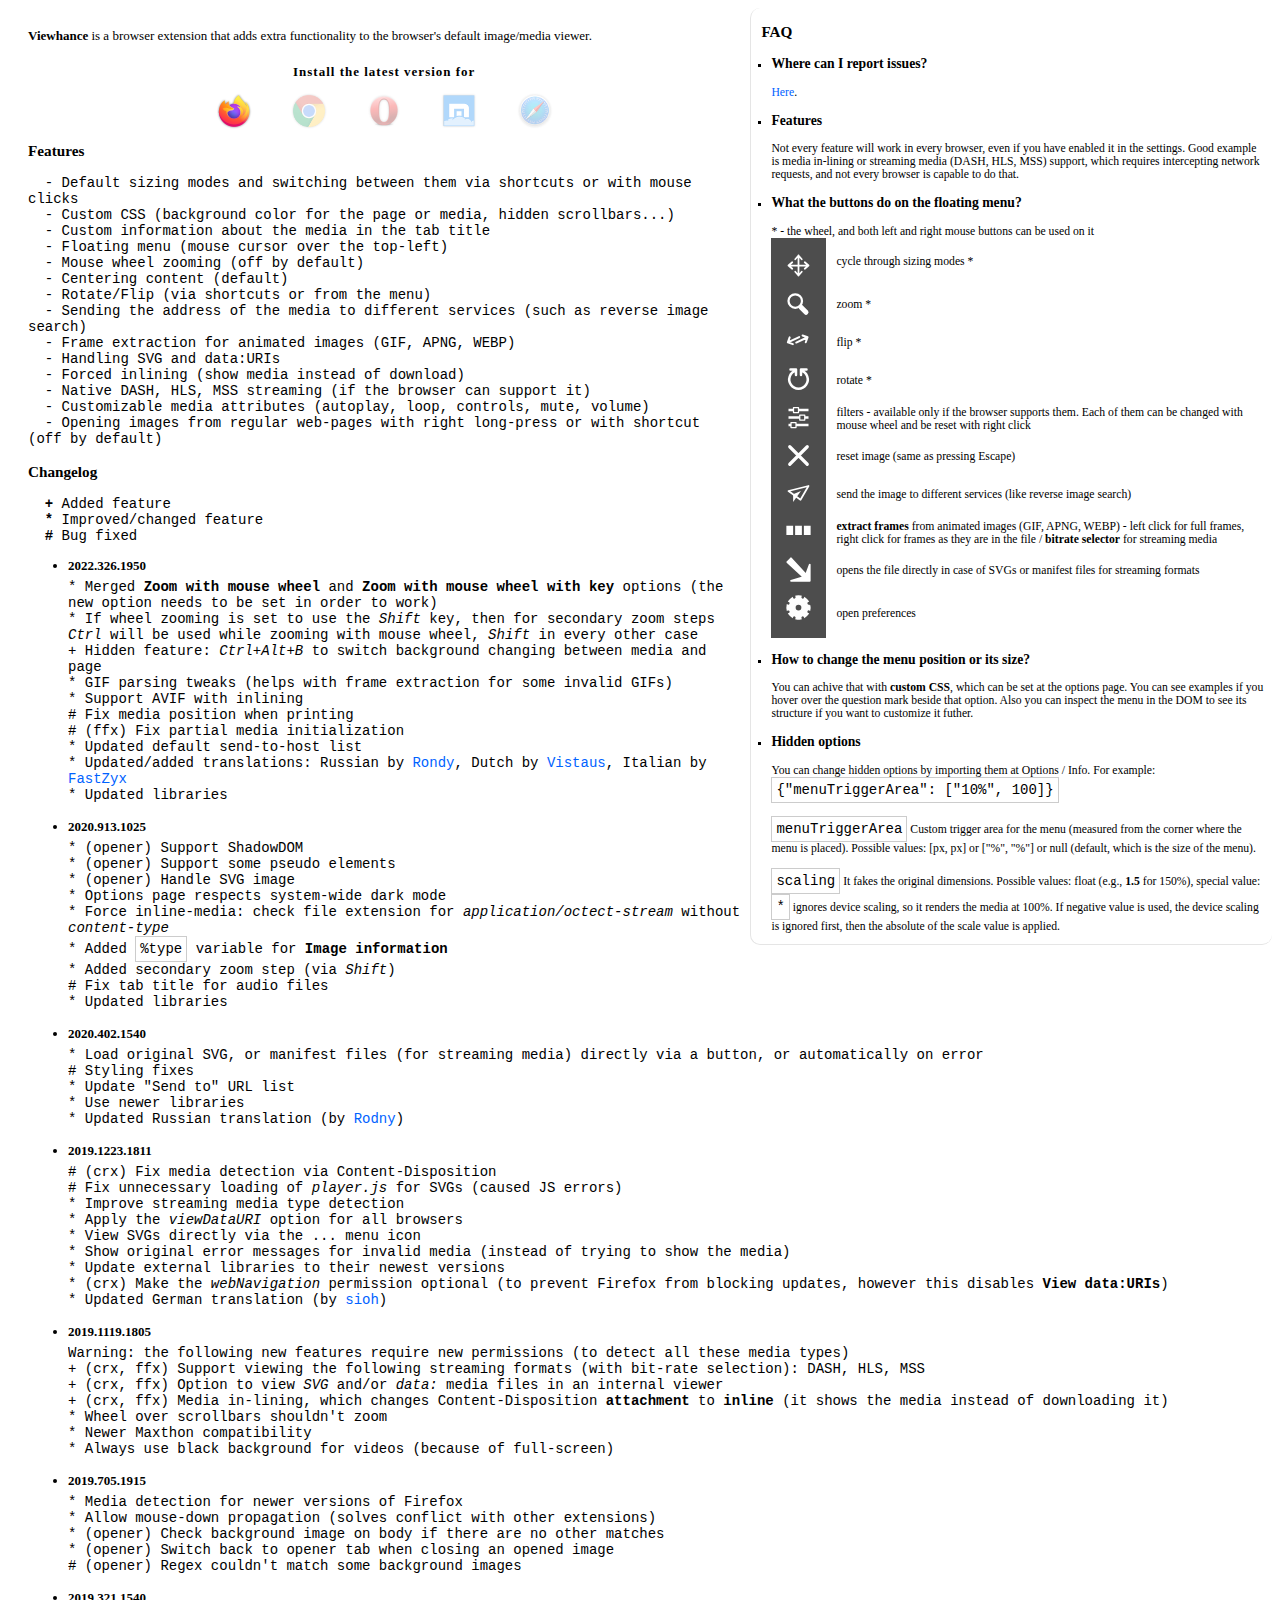
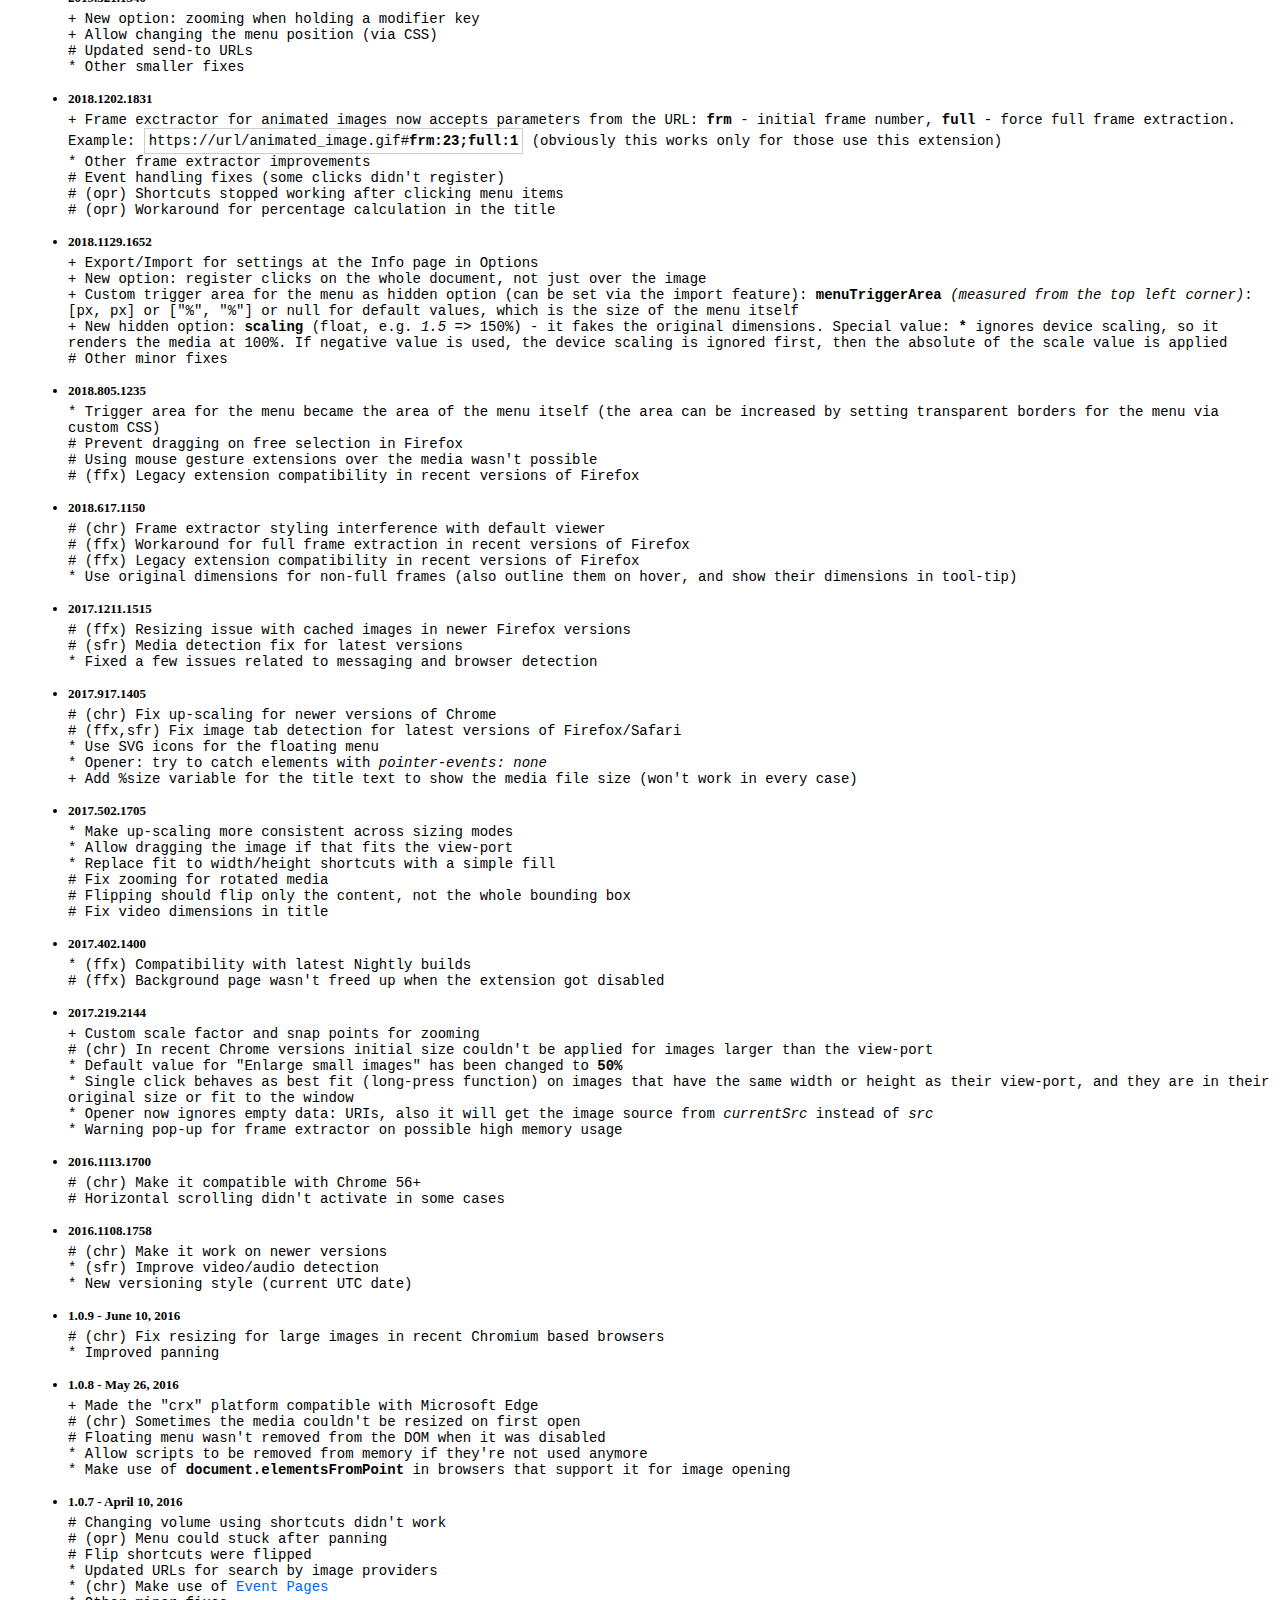
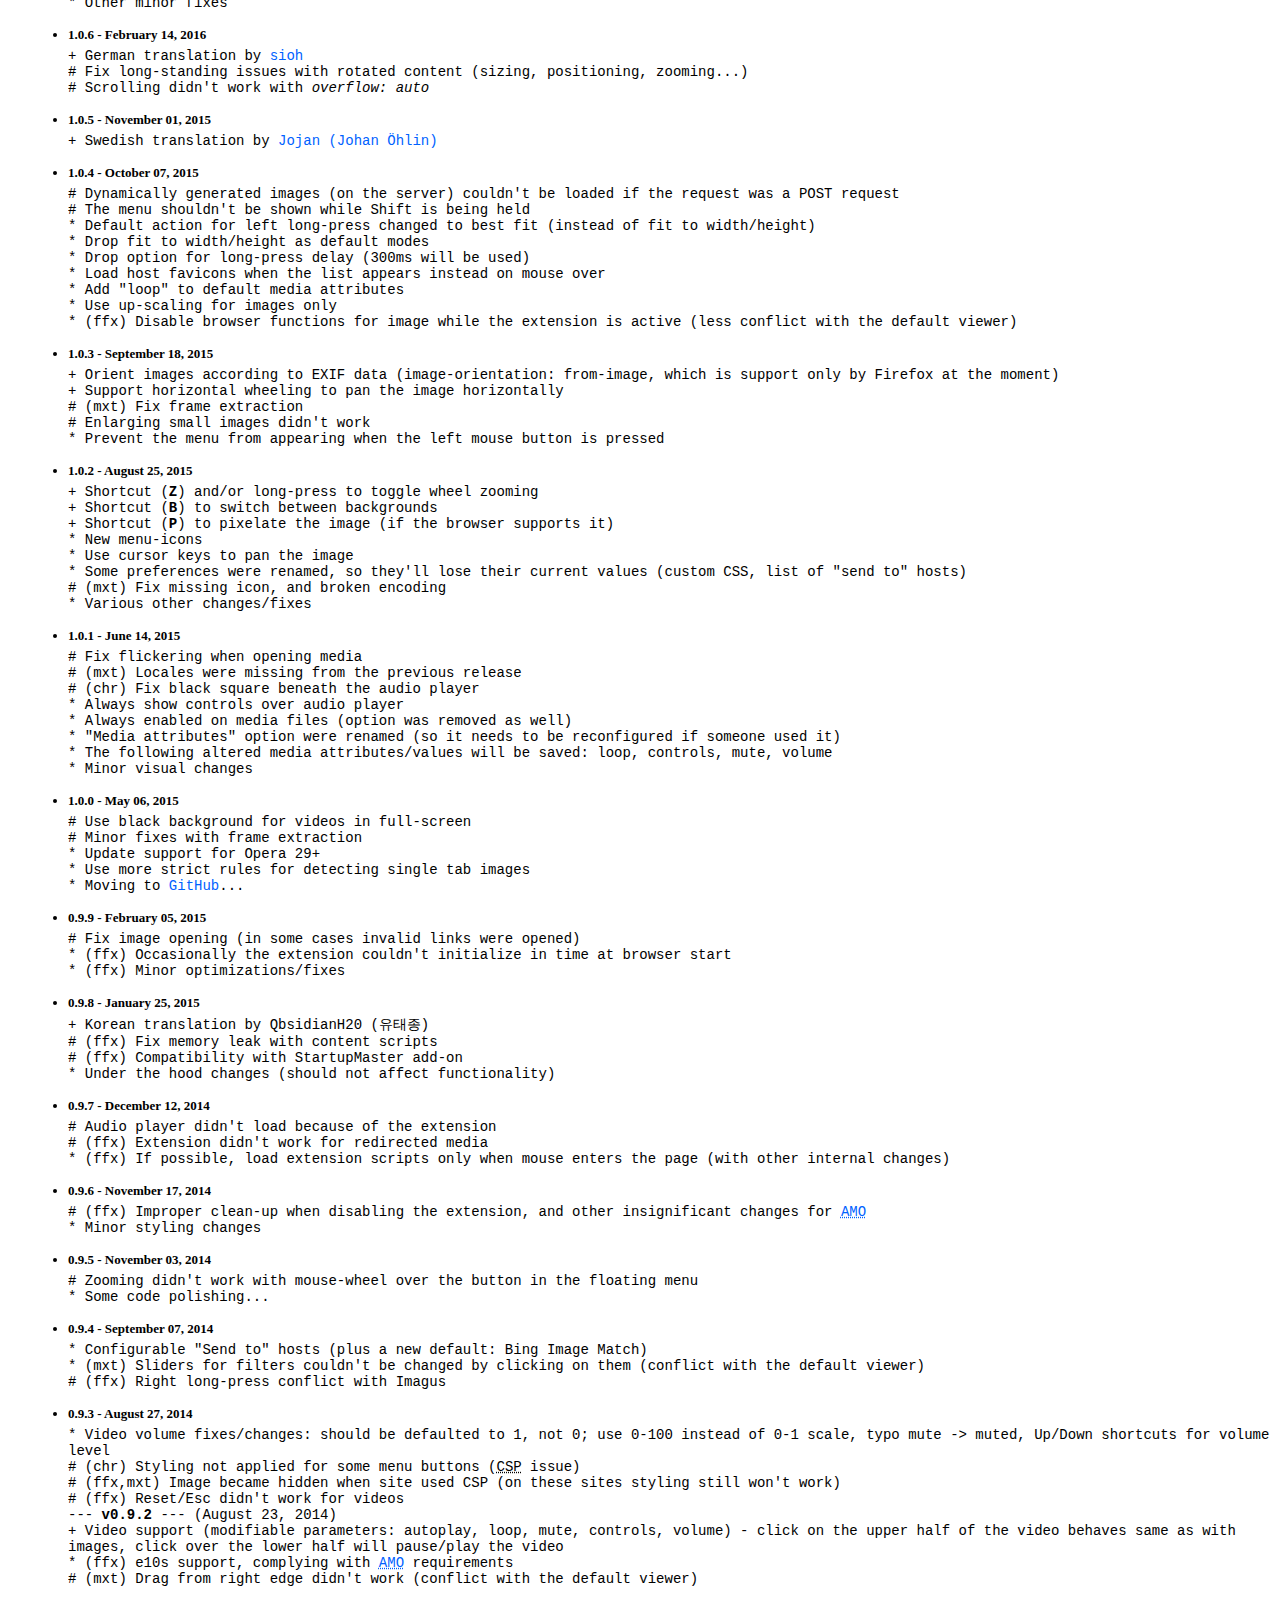
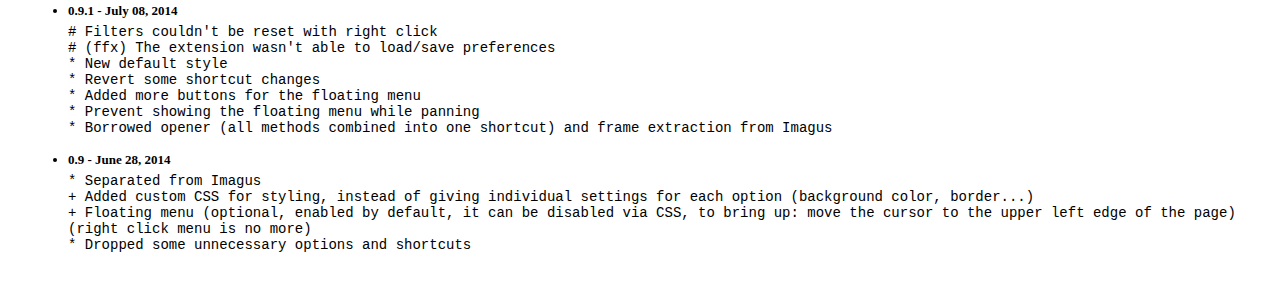
<file: docs/index.html>
<!DOCTYPE html>
<head>
	<meta charset="utf-8">
	<meta name="robots" content="nofollow,noindex,noarchive,nocache">
	<link rel="shortcut icon" href="img/viewhance_18.png">
	<style>
		html {
			cursor: default;
		}

		body {
			font: 13px Verdana, serif;
		}

		a {
			color: #0062ff;
			text-decoration: none;
		}

		a:hover {
			color: blue !important;
		}

		#faq {
			float: right;
			margin: 0 0 10px 10px;
			max-width: 40%;
			border-bottom: 1px solid #e5e5e5;
			border-left: 1px solid #e5e5e5;
			border-radius: 10px;
			padding: 0 5px 0 10px;
		}

		#faq > ul {
			list-style-type: square;
			font-size: 0.9em;
			padding: 0 0 0 10px;
		}

		#faq > ul > li > em {
			font-weight: bold;
			margin: 10px 0 3px;
			display: block;
		}

		#faq li {
			clear: both;
		}

		pre, code {
			-moz-tab-size: 4;
			-o-tab-size: 2;
			tab-size: 2;
			white-space: pre-wrap;
			font: normal normal 14px/normal Consolas, Menlo, monospace;
			color: black;
		}

		code {
			padding: 4px;
			display: inline-block;
			border: 1px solid #ccc;
		}

		.versions > li:target {
			background-color: #effbff;
		}

		.versions > li > b:hover {
			color: #484848;
		}

		.zoom-in {
			cursor: zoom-in;
		}

		.versions > li > pre {
			margin: 5px 0 0;
			overflow: hidden;
			transition: max-height 0.3s;
		}

		#install {
			max-width: 1000px;
			text-align: center;
		}

		.browser-icon {
			filter: drop-shadow(0 0 1px gray);
			vertical-align: middle;
			width: 32px;
			height: 32px;
		}

		#install > span {
			display: block;
			margin: 20px 0 15px;
			font-size: small;
			font-weight: bold;
			letter-spacing: 1px;
		}

		#install > div {
			position: relative;
			display: inline-block;
			font-family: "Trebuchet MS", "Lucida Grande", "Lucida Sans Unicode", Arial, Helvetica, serif;
			margin: 0 20px;
		}

		.fade {
			opacity: 0.3;
		}

		#install > div > div {
			font: 12px Tahoma, Consolas, monospace;
			width: 1000%;
			left: -450%;
			top: 80%;
			text-align: left;
			position: absolute;
			display: inline-block;
			padding: 5px;
			background: #fff linear-gradient(to bottom, #fff, rgba(245, 245, 255, 0.9));
			border: 1px solid #ddd;
			border-radius: 6px;
			box-shadow: 0 0 10px #ddd;
			opacity: 0;
			visibility: hidden;
			transition: visibility 0s 0.2s, opacity 0.3s, top 0.2s;
		}

		#install > div:hover > div {
			transition-delay: 0.1s;
			top: 100%;
			visibility: visible;
			opacity: 1;
		}

		#install > a {
			text-decoration: none;
		}

		.menu-icons {
			border-collapse: collapse;
		}

		.menu-icons td:first-child {
			padding: 5px 15px;
			background: #4d4d4d;
		}

		.menu-icons td:last-child {
			padding-left: 10px;
			vertical-align: middle;
		}

		.menu-icons tr:first-child > td:first-child {
			padding-top: 15px;
		}

		.menu-icons td:first-child > svg {
			width: 25px;
			height: 25px;
			cursor: pointer;
			fill: rgba(0, 0, 0, 0);
			stroke: #fff;
			stroke-width: 7px;
			color: #fff;
			transition: opacity 0.2s;
		}

		.menu-icons td:first-child > svg:hover {
			opacity: 0.6;
		}

		.menu-icons tr:last-child > td:first-child {
			padding-bottom: 15px;
		}
	</style>
	<title>Viewhance</title>
</head>
<body>
	<div id="faq">
		<h3>FAQ</h3>
		<ul>
			<li>
				<h3>Where can I report issues?</h3>
				<a href="https://github.com/Deathamns/Viewhance/issues">Here</a>.
			</li>
			<li>
				<h3>Features</h3>
				Not every feature will work in every browser, even if you have enabled it in the settings. Good example is media in-lining or streaming media (DASH, HLS, MSS) support, which requires intercepting network requests, and not every browser is capable to do that.
			</li>
			<li>
				<h3>What the buttons do on the floating menu?</h3>
				* - the wheel, and both left and right mouse buttons can be used on it
				<table class="menu-icons">
					<tr>
						<td><svg><use xlink:href="img/menu_icons.svg#icon-cycle"/></svg></td>
						<td>cycle through sizing modes *</td>
					</tr>
					<tr>
						<td><svg><use xlink:href="img/menu_icons.svg#icon-zoom"/></svg></td>
						<td>zoom *</td>
					</tr>
					<tr>
						<td><svg><use xlink:href="img/menu_icons.svg#icon-flip"/></svg></td>
						<td>flip *</td>
					</tr>
					<tr>
						<td><svg><use xlink:href="img/menu_icons.svg#icon-rotate"/></svg></td>
						<td>rotate *</td>
					</tr>
					<tr>
						<td><svg><use xlink:href="img/menu_icons.svg#icon-filters"/></svg></td>
						<td>filters - available only if the browser supports them. Each of them can be changed with mouse wheel and be reset with right click</td>
					</tr>
					<tr>
						<td><svg><use xlink:href="img/menu_icons.svg#icon-reset"/></svg></td>
						<td>reset image (same as pressing Escape)</td>
					</tr>
					<tr>
						<td><svg><use xlink:href="img/menu_icons.svg#icon-send-hosts"/></svg></td>
						<td>send the image to different services (like reverse image search)</td>
					</tr>
					<tr>
						<td><svg><use xlink:href="img/menu_icons.svg#icon-frames"/></svg></td>
						<td><b>extract frames</b> from animated images (GIF, APNG, WEBP) - left click for full frames, right click for frames as they are in the file / <b>bitrate selector</b> for streaming media</td>
					</tr>
					<tr>
						<td><svg><use xlink:href="img/menu_icons.svg#icon-direct-view"/></svg></td>
						<td>opens the file directly in case of SVGs or manifest files for streaming formats</td>
					</tr>
					<tr>
						<td><svg><use xlink:href="img/menu_icons.svg#icon-options"/></svg></td>
						<td>open preferences</td>
					</tr>
				</table>
			</li>
			<li>
				<h3>How to change the menu position or its size?</h3>
				You can achive that with <b>custom CSS</b>, which can be set at the options page. You can see examples if you hover over the question mark beside that option. Also you can inspect the menu in the DOM to see its structure if you want to customize it futher.
			</li>
			<li>
				<h3>Hidden options</h3>
				You can change hidden options by importing them at Options / Info. For example: <code>{"menuTriggerArea": ["10%", 100]}</code><br><br>

				<code>menuTriggerArea</code> Custom trigger area for the menu (measured from the corner where the menu is placed). Possible values: [px, px] or ["%", "%"] or null (default, which is the size of the menu).<br><br>
				<code>scaling</code> It fakes the original dimensions. Possible values: float (e.g., <b>1.5</b> for 150%), special value: <code>*</code> ignores device scaling, so it renders the media at 100%. If negative value is used, the device scaling is ignored first, then the absolute of the scale value is applied.
			</li>
		</ul>
	</div>

	<div style="padding: 20px 0 0 20px">
	<b>Viewhance</b> is a browser extension that adds extra functionality to the browser's default image/media viewer.<br>

	<div id="install">
		<span>Install the latest version for</span>
		<div>
			<a href="https://addons.mozilla.org/addon/viewhance/" rel="nofollow">
				<img src="img/browser_icons/icon32_firefox.png" alt="Firefox" class="browser-icon">
			</a>
			<div>
				The WebExtension version can be installed from <a href="https://addons.mozilla.org/en-US/firefox/addon/viewhance/">AMO</a>.<br>
				If you're looking for the legacy version, which could potentially run on PaleMoon, Waterfox or other Gecko based browsers, then check out the <a href="https://drive.google.com/drive/folders/0Bx8fnUCX4W2IVU5Dd08yUU5VNUE">archive</a> or build it from the source code.
			</div>
		</div>
		<div>
			<a href="https://chrome.google.com/webstore/detail/viewhance/impppjchnpfgknmbaaghfeopcgfoilac" rel="nofollow" class="fade">
				<img src="img/browser_icons/icon32_chrome.png" alt="Chrome" class="browser-icon">
			</a>
			<div>
				Install from <s><a href="https://chrome.google.com/webstore/detail/impppjchnpfgknmbaaghfeopcgfoilac">Chrome Web Store</a></s> the <a href="https://drive.google.com/drive/folders/0Bx8fnUCX4W2IOTdESEFoM3luS1U">archive</a>.<br>Other browsers based on the Chromium platform, or follow the WebExtension API are also able to run this version, such as Opera 15+, Vivaldi, Edge...
			</div>
		</div>
		<div>
			<img src="img/browser_icons/icon32_opera.png" alt="Opera" class="browser-icon fade">
			<div>
				To install on Opera 12, download the extension file and drop it into the browser window.
				<br><br>
				In Opera 15+, the extension must be manually enabled in the Extension manager (Ctrl+Shift+E) after install.
				<br><br>
				<div style="float: left; width: 50%; text-align: center">
					<a href="https://drive.google.com/drive/folders/0Bx8fnUCX4W2IOTdESEFoM3luS1U" rel="nofollow" title="Install for Opera 12">
						<img src="img/browser_icons/icon32_opera.png" alt="Opera 12" class="browser-icon"> <b>12</b> (oex)
					</a>
				</div>
				<div style="float: left; width: 50%; text-align: center">
					<a href="https://drive.google.com/drive/folders/0Bx8fnUCX4W2IOTdESEFoM3luS1U" rel="nofollow" title="Install for Opera 15+">
						<img src="img/browser_icons/icon32_operc.png" alt="Opera 15+" class="browser-icon"> <b>15+</b> (crx)
					</a>
				</div>
			</div>
		</div>
		<div>
			<a href="http://extension.maxthon.com/detail/index.php?view_id=2527" rel="nofollow" class="fade">
				<img src="img/browser_icons/icon32_maxthon.png" alt="Maxthon" class="browser-icon">
			</a>
			<div>Install from <a href="https://extension.maxthon.com/detail/index.php?view_id=2527">Maxthon Extension Center</a>, or newer versions from the <a href="https://drive.google.com/drive/folders/0Bx8fnUCX4W2IOTdESEFoM3luS1U">archive</a>, because as it seems Maxthon doesn't really review extension updates anymore</div>
		</div>
		<div>
			<a rel="nofollow" class="fade">
				<img src="img/browser_icons/icon32_safari.png" alt="Safari 5.1+" class="browser-icon">
			</a>
			<div>You have to install it from source. Note that it is built with the legacy platform, and Safari 12 is the last release to support legacy extensions.</div>
		</div>
	</div>

	<h3>Features</h3>
	<pre>
	- Default sizing modes and switching between them via shortcuts or with mouse clicks
	- Custom CSS (background color for the page or media, hidden scrollbars...)
	- Custom information about the media in the tab title
	- Floating menu (mouse cursor over the top-left)
	- Mouse wheel zooming (off by default)
	- Centering content (default)
	- Rotate/Flip (via shortcuts or from the menu)
	- Sending the address of the media to different services (such as reverse image search)
	- Frame extraction for animated images (GIF, APNG, WEBP)
	- Handling SVG and data:URIs
	- Forced inlining (show media instead of download)
	- Native DASH, HLS, MSS streaming (if the browser can support it)
	- Customizable media attributes (autoplay, loop, controls, mute, volume)
	- Opening images from regular web-pages with right long-press or with shortcut (off by default)</pre>

	<h3>Changelog</h3>

	<pre>
	<b>+</b> Added feature
	<b>*</b> Improved/changed feature
	<b>#</b> Bug fixed</pre>

	<ul class="versions">
		<li id="v2022.326.1950"><b>2022.326.1950</b>
		<pre>
* Merged <b>Zoom with mouse wheel</b> and <b>Zoom with mouse wheel with key</b> options (the new option needs to be set in order to work)
* If wheel zooming is set to use the <i>Shift</i> key, then for secondary zoom steps <i>Ctrl</i> will be used while zooming with mouse wheel, <i>Shift</i> in every other case
+ Hidden feature: <i>Ctrl+Alt+B</i> to switch background changing between media and page
* GIF parsing tweaks (helps with frame extraction for some invalid GIFs)
* Support AVIF with inlining
# Fix media position when printing
# (ffx) Fix partial media initialization
* Updated default send-to-host list
* Updated/added translations: Russian by <a href="https://github.com/Rodny0">Rondy</a>, Dutch by <a href="https://github.com/Vistaus">Vistaus</a>, Italian by <a href="https://github.com/FastZyx">FastZyx</a>
* Updated libraries
		</pre>
		</li>

		<li id="v2020.913.1025"><b>2020.913.1025</b>
		<pre>
* (opener) Support ShadowDOM
* (opener) Support some pseudo elements
* (opener) Handle SVG image
* Options page respects system-wide dark mode
* Force inline-media: check file extension for <i>application/octect-stream</i> without <i>content-type</i>
* Added <code>%type</code> variable for <b>Image information</b></i>
* Added secondary zoom step (via <i>Shift</i>)
# Fix tab title for audio files
* Updated libraries
		</pre>
		</li>

		<li id="v2020.402.1540"><b>2020.402.1540</b>
		<pre>
* Load original SVG, or manifest files (for streaming media) directly via a button, or automatically on error
# Styling fixes
* Update "Send to" URL list
* Use newer libraries
* Updated Russian translation (by <a href="https://github.com/Rodny0">Rodny</a>)
		</pre>
		</li>

		<li id="v2019.1223.1811"><b>2019.1223.1811</b>
		<pre>
# (crx) Fix media detection via Content-Disposition
# Fix unnecessary loading of <i>player.js</i> for SVGs (caused JS errors)
* Improve streaming media type detection
* Apply the <i>viewDataURI</i> option for all browsers
* View SVGs directly via the ... menu icon
* Show original error messages for invalid media (instead of trying to show the media)
* Update external libraries to their newest versions
* (crx) Make the <i>webNavigation</i> permission optional (to prevent Firefox from blocking updates, however this disables <b>View data:URIs</b>)
* Updated German translation (by <a href="https://github.com/sioh">sioh</a>)
		</pre>
		</li>

		<li id="v2019.1119.1805"><b>2019.1119.1805</b>
		<pre>
Warning: the following new features require new permissions (to detect all these media types)
+ (crx, ffx) Support viewing the following streaming formats (with bit-rate selection): DASH, HLS, MSS
+ (crx, ffx) Option to view <i>SVG</i> and/or <i>data:</i> media files in an internal viewer
+ (crx, ffx) Media in-lining, which changes Content-Disposition <b>attachment</b> to <b>inline</b> (it shows the media instead of downloading it)
* Wheel over scrollbars shouldn't zoom
* Newer Maxthon compatibility
* Always use black background for videos (because of full-screen)
		</pre>
		</li>

		<li id="v2019.705.1915"><b>2019.705.1915</b>
		<pre>
* Media detection for newer versions of Firefox
* Allow mouse-down propagation (solves conflict with other extensions)
* (opener) Check background image on body if there are no other matches
* (opener) Switch back to opener tab when closing an opened image
# (opener) Regex couldn't match some background images
		</pre>
		</li>

		<li id="v2019.321.1540"><b>2019.321.1540</b>
		<pre>
+ New option: zooming when holding a modifier key
+ Allow changing the menu position (via CSS)
# Updated send-to URLs
* Other smaller fixes
		</pre>
		</li>

		<li id="v2018.1202.1831"><b>2018.1202.1831</b>
		<pre>
+ Frame exctractor for animated images now accepts parameters from the URL: <b>frm</b> - initial frame number, <b>full</b> - force full frame extraction. Example: <code>https://url/animated_image.gif#<b>frm:23;full:1</b></code> (obviously this works only for those use this extension)
* Other frame extractor improvements
# Event handling fixes (some clicks didn't register)
# (opr) Shortcuts stopped working after clicking menu items
# (opr) Workaround for percentage calculation in the title
		</pre>
		</li>

		<li id="v2018.1129.1652"><b>2018.1129.1652</b>
		<pre>
+ Export/Import for settings at the Info page in Options
+ New option: register clicks on the whole document, not just over the image
+ Custom trigger area for the menu as hidden option (can be set via the import feature): <b>menuTriggerArea</b> <i>(measured from the top left corner)</i>: [px, px] or ["%", "%"] or null for default values, which is the size of the menu itself
+ New hidden option: <b>scaling</b> (float, e.g. <i>1.5</i> => 150%) - it fakes the original dimensions. Special value: <b>*</b> ignores device scaling, so it renders the media at 100%. If negative value is used, the device scaling is ignored first, then the absolute of the scale value is applied
# Other minor fixes
		</pre>
		</li>

		<li id="v2018.805.1235"><b>2018.805.1235</b>
		<pre>
* Trigger area for the menu became the area of the menu itself (the area can be increased by setting transparent borders for the menu via custom CSS)
# Prevent dragging on free selection in Firefox
# Using mouse gesture extensions over the media wasn't possible
# (ffx) Legacy extension compatibility in recent versions of Firefox
		</pre>
		</li>

		<li id="v2018.617.1150"><b>2018.617.1150</b>
		<pre>
# (chr) Frame extractor styling interference with default viewer
# (ffx) Workaround for full frame extraction in recent versions of Firefox
# (ffx) Legacy extension compatibility in recent versions of Firefox
* Use original dimensions for non-full frames (also outline them on hover, and show their dimensions in tool-tip)
		</pre>
		</li>

		<li id="v2017.1211.1515"><b>2017.1211.1515</b>
		<pre>
# (ffx) Resizing issue with cached images in newer Firefox versions
# (sfr) Media detection fix for latest versions
* Fixed a few issues related to messaging and browser detection
		</pre>
		</li>

		<li id="v2017.917.1405"><b>2017.917.1405</b>
		<pre>
# (chr) Fix up-scaling for newer versions of Chrome
# (ffx,sfr) Fix image tab detection for latest versions of Firefox/Safari
* Use SVG icons for the floating menu
* Opener: try to catch elements with <i>pointer-events: none</i>
+ Add %size variable for the title text to show the media file size (won't work in every case)
		</pre>
		</li>

		<li id="v2017.502.1705"><b>2017.502.1705</b>
		<pre>
* Make up-scaling more consistent across sizing modes
* Allow dragging the image if that fits the view-port
* Replace fit to width/height shortcuts with a simple fill
# Fix zooming for rotated media
# Flipping should flip only the content, not the whole bounding box
# Fix video dimensions in title
		</pre>
		</li>

		<li id="v2017.402.1400"><b>2017.402.1400</b>
		<pre>
* (ffx) Compatibility with latest Nightly builds
# (ffx) Background page wasn't freed up when the extension got disabled
		</pre>
		</li>

		<li id="v2017.219.2144"><b>2017.219.2144</b>
		<pre>
+ Custom scale factor and snap points for zooming
# (chr) In recent Chrome versions initial size couldn't be applied for images larger than the view-port
* Default value for "Enlarge small images" has been changed to <b>50%</b>
* Single click behaves as best fit (long-press function) on images that have the same width or height as their view-port, and they are in their original size or fit to the window
* Opener now ignores empty data: URIs, also it will get the image source from <i>currentSrc</i> instead of <i>src</i>
* Warning pop-up for frame extractor on possible high memory usage
		</pre>
		</li>

		<li id="v2016.1113.1700"><b>2016.1113.1700</b>
		<pre>
# (chr) Make it compatible with Chrome 56+
# Horizontal scrolling didn't activate in some cases
		</pre>
		</li>

		<li id="v2016.1108.1758"><b>2016.1108.1758</b>
		<pre>
# (chr) Make it work on newer versions
* (sfr) Improve video/audio detection
* New versioning style (current UTC date)
		</pre>
		</li>

		<li id="v1.0.9"><b>1.0.9 - June 10, 2016</b>
		<pre>
# (chr) Fix resizing for large images in recent Chromium based browsers
* Improved panning
		</pre>
		</li>

		<li id="v1.0.8"><b>1.0.8 - May 26, 2016</b>
		<pre>
+ Made the "crx" platform compatible with Microsoft Edge
# (chr) Sometimes the media couldn't be resized on first open
# Floating menu wasn't removed from the DOM when it was disabled
* Allow scripts to be removed from memory if they're not used anymore
* Make use of <b>document.elementsFromPoint</b> in browsers that support it for image opening
		</pre>
		</li>

		<li id="v1.0.7"><b>1.0.7 - April 10, 2016</b>
		<pre>
# Changing volume using shortcuts didn't work
# (opr) Menu could stuck after panning
# Flip shortcuts were flipped
* Updated URLs for search by image providers
* (chr) Make use of <a href="https://developer.chrome.com/extensions/event_pages">Event Pages</a>
* Other minor fixes
		</pre>
		</li>

		<li id="v1.0.6"><b>1.0.6 - February 14, 2016</b>
		<pre>
+ German translation by <a href="https://github.com/sioh">sioh</a>
# Fix long-standing issues with rotated content (sizing, positioning, zooming...)
# Scrolling didn't work with <i>overflow: auto</i>
		</pre>
		</li>

		<li id="v1.0.5"><b>1.0.5 - November 01, 2015</b>
		<pre>
+ Swedish translation by <a href="https://github.com/Najoj">Jojan (Johan Öhlin)</a>
		</pre>
		</li>

		<li id="v1.0.4"><b>1.0.4 - October 07, 2015</b>
		<pre>
# Dynamically generated images (on the server) couldn't be loaded if the request was a POST request
# The menu shouldn't be shown while Shift is being held
* Default action for left long-press changed to best fit (instead of fit to width/height)
* Drop fit to width/height as default modes
* Drop option for long-press delay (300ms will be used)
* Load host favicons when the list appears instead on mouse over
* Add "loop" to default media attributes
* Use up-scaling for images only
* (ffx) Disable browser functions for image while the extension is active (less conflict with the default viewer)
		</pre>
		</li>

		<li id="v1.0.3"><b>1.0.3 - September 18, 2015</b>
		<pre>
+ Orient images according to EXIF data (image-orientation: from-image, which is support only by Firefox at the moment)
+ Support horizontal wheeling to pan the image horizontally
# (mxt) Fix frame extraction
# Enlarging small images didn't work
* Prevent the menu from appearing when the left mouse button is pressed
		</pre>
		</li>

		<li id="v1.0.2"><b>1.0.2 - August 25, 2015</b>
		<pre>
+ Shortcut (<b>Z</b>) and/or long-press to toggle wheel zooming
+ Shortcut (<b>B</b>) to switch between backgrounds
+ Shortcut (<b>P</b>) to pixelate the image (if the browser supports it)
* New menu-icons
* Use cursor keys to pan the image
* Some preferences were renamed, so they'll lose their current values (custom CSS, list of "send to" hosts)
# (mxt) Fix missing icon, and broken encoding
* Various other changes/fixes
		</pre>
		</li>

		<li id="v1.0.1"><b>1.0.1 - June 14, 2015</b>
		<pre>
# Fix flickering when opening media
# (mxt) Locales were missing from the previous release
# (chr) Fix black square beneath the audio player
* Always show controls over audio player
* Always enabled on media files (option was removed as well)
* "Media attributes" option were renamed (so it needs to be reconfigured if someone used it)
* The following altered media attributes/values will be saved: loop, controls, mute, volume
* Minor visual changes
		</pre>
		</li>

		<li id="v1.0.0"><b>1.0.0 - May 06, 2015</b>
		<pre>
# Use black background for videos in full-screen
# Minor fixes with frame extraction
* Update support for Opera 29+
* Use more strict rules for detecting single tab images
* Moving to <a href="https://github.com/Deathamns/Viewhance">GitHub</a>...
		</pre>
		</li>

		<li id="v0.9.9"><b>0.9.9 - February 05, 2015</b>
		<pre>
# Fix image opening (in some cases invalid links were opened)
* (ffx) Occasionally the extension couldn't initialize in time at browser start
* (ffx) Minor optimizations/fixes
		</pre>
		</li>

		<li id="v0.9.8"><b>0.9.8 - January 25, 2015</b>
		<pre>
+ Korean translation by QbsidianH20 (유태종)
# (ffx) Fix memory leak with content scripts
# (ffx) Compatibility with StartupMaster add-on
* Under the hood changes (should not affect functionality)
		</pre>
		</li>

		<li id="v0.9.7"><b>0.9.7 - December 12, 2014</b>
		<pre>
# Audio player didn't load because of the extension
# (ffx) Extension didn't work for redirected media
* (ffx) If possible, load extension scripts only when mouse enters the page (with other internal changes)
		</pre>
		</li>

		<li id="v0.9.6"><b>0.9.6 - November 17, 2014</b>
		<pre>
# (ffx) Improper clean-up when disabling the extension, and other insignificant changes for <a href="https://addons.mozilla.org/"><abbr title="addons.mozilla.org">AMO</abbr></a>
* Minor styling changes
		</pre>
		</li>

		<li id="v0.9.5"><b>0.9.5 - November 03, 2014</b>
		<pre>
# Zooming didn't work with mouse-wheel over the button in the floating menu
* Some code polishing...
		</pre>
		</li>

		<li id="v0.9.4"><b>0.9.4 - September 07, 2014</b>
		<pre>
* Configurable "Send to" hosts (plus a new default: Bing Image Match)
* (mxt) Sliders for filters couldn't be changed by clicking on them (conflict with the default viewer)
# (ffx) Right long-press conflict with Imagus
		</pre>
		</li>

		<li id="v0.9.3"><b>0.9.3 - August 27, 2014</b>
		<pre>
* Video volume fixes/changes: should be defaulted to 1, not 0; use 0-100 instead of 0-1 scale, typo mute -> muted, Up/Down shortcuts for volume level
# (chr) Styling not applied for some menu buttons (<abbr title="Content Security Policy">CSP</abbr> issue)
# (ffx,mxt) Image became hidden when site used CSP (on these sites styling still won't work)
# (ffx) Reset/Esc didn't work for videos
--- <b>v0.9.2</b> --- (August 23, 2014)
+ Video support (modifiable parameters: autoplay, loop, mute, controls, volume) - click on the upper half of the video behaves same as with images, click over the lower half will pause/play the video
* (ffx) e10s support, complying with <a href="https://addons.mozilla.org/"><abbr title="addons.mozilla.org">AMO</abbr></a> requirements
# (mxt) Drag from right edge didn't work (conflict with the default viewer)
		</pre>
		</li>

		<li id="v0.9.1"><b>0.9.1 - July 08, 2014</b>
		<pre>
# Filters couldn't be reset with right click
# (ffx) The extension wasn't able to load/save preferences
* New default style
* Revert some shortcut changes
* Added more buttons for the floating menu
* Prevent showing the floating menu while panning
* Borrowed opener (all methods combined into one shortcut) and frame extraction from Imagus
		</pre>
		</li>

		<li id="v0.9"><b>0.9 - June 28, 2014</b>
		<pre>
* Separated from Imagus
+ Added custom CSS for styling, instead of giving individual settings for each option (background color, border...)
+ Floating menu (optional, enabled by default, it can be disabled via CSS, to bring up: move the cursor to the upper left edge of the page) (right click menu is no more)
* Dropped some unnecessary options and shortcuts
		</pre>
		</li>
	</ul>
</body>
</file>
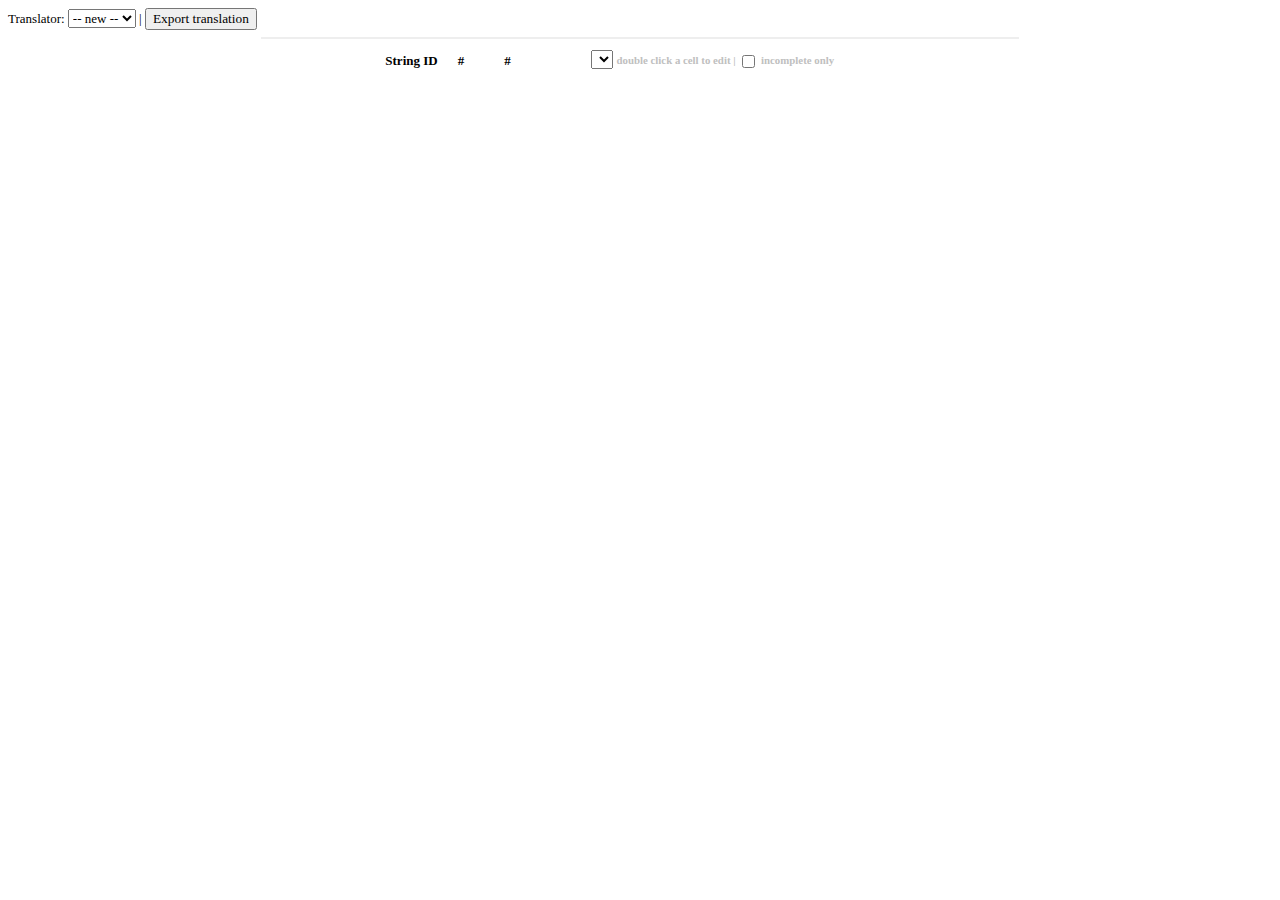
<file: docs/localizer.html>
<!DOCTYPE html>
<html>
<head>
	<meta charset="utf-8">
	<link rel="shortcut icon" href="https://raw.githubusercontent.com/Deathamns/Viewhance/master/src/icon-18.png">
	<title>Translation :: Viewhance</title>
	<style>
		* {
			box-sizing: border-box;
			font-family: "Lucida Sans Unicode";
		}

		a {
			color: #0062ff;
			text-decoration: none;
			font-weight: 700;
		}

		a:hover {
			color: blue !important;
		}

		/*kbd::after {
			background-color: #def;
			font-size: small;
			font-weight: 700;
			color: #06f;
			content: "↵";
		}*/

		body {
			cursor: default;
			font-size: 13px;
		}

		code {
			margin: 0;
			border: 1px solid #ddd;
			padding: .2em;
			background-color: #eee;
		}

		hr {
			width: 60%;
			border: 1px solid #eee;
		}

		select {
			max-width: 180px;
			font-weight: 700;
		}

		#new-translator {
			display: none;
		}

		#exporter {
			display: none;
			position: fixed;
			left: 0;
			top: 0;
			padding: 40px;
			width: 100%;
			height: 100%;
			background: rgba(0, 0, 0, .7);
			text-align: center;
		}

		#exporter > div {
			margin: 0 auto;
			padding: 10px;
			width: 700px;
			max-width: 80%;
			background: white;
		}

		#exporter > textarea {
			max-width: 80%;
			max-height: 80%;
		}

		#locales-table {
			margin: 0 auto;
			border-collapse: collapse;
		}

		#locales-table td > div, select, textarea, input {
			font: 13px Consolas;
		}

		input[type="checkbox"] {
			vertical-align: middle;
		}

		.show-incomplete-only > tbody > .complete {
			display: none;
		}

		#target-language {
			min-width: 500px;
			min-width: 30vw;
		}

		#target-language > small {
			color: silver;
		}

		td > textarea {
			box-sizing: border-box;
			width: 100%;
		}

		tr {
			background-color: #fff;
			transition: background-color .5s;
		}

		tr:hover {
			background-color: #f8f8f8;
			transition: background-color 0s;
		}

		td > div {
			overflow: auto;
			max-height: 200px;
		}

		.group-row b {
			margin-right: 10px;
		}

		td {
			border: 1px solid #ddd;
			padding: 5px;
			vertical-align: top;
			white-space: pre-wrap;
		}

		th {
			padding: 5px 10px;
			text-align: center;
		}

		.group-row {
			background-color: #f4f4f4;
		}

		#locales-table > thead > tr:first-child {
			display: none;
		}

		#locales-table td:nth-child(even) {
			text-align: center;
			font-weight: bold;
		}

		#locales-table td[colspan] {
			text-align: left;
		}

		#locales-table td:first-child:not([colspan]) {
			font-style: italic;
		}

		#locales-table td:nth-child(2),
		#locales-table td:nth-child(4):not(:empty) {
			background-color: #dfd;
		}

		#locales-table td:nth-child(2):empty {
			background-color: transparent;
		}

		#locales-table td:nth-child(3) > div:empty {
			display: inline-block;
			background-color: #ffbdbd;
			content: "not translated";
		}

		#locales-table td:nth-child(4):empty, .warning {
			background-color: #ffeac4 !important;
		}
	</style>
</head>
<body>
<div id="exporter">
	<div>
		<small>To send your work you need a <a href="https://github.com/join">GitHub</a> account (if you don't have one already), and you must be <a href="https://github.com/login">signed in</a></small>.
	</div>
	<div id="edited-locale">
		You can edit the <code><span></span>.json</code> file on <a href="https://github.com/Deathamns/Viewhance/edit/master/l10n/locales/">this link</a>.<br>
		Copy the exported text from below, on the linked page overwrite the whole text, and at the bottom of the page you can propose your changes.
	</div>
	<div id="new-locale">
		Follow <a href="https://github.com/Deathamns/Viewhance/new/master/l10n/locales">this link</a>, name the file as <code><span></span>.json</code>, copy the exported text from below, paste it into the textarea on the linked page, and at the bottom of the page you can propose your changes.
	</div>
	<textarea rows="50" cols="120" spellcheck="false"></textarea>
</div>
Translator:
<select id="translators">
	<option>-- new --</option>
</select>
<div id="new-translator">
<input type="text" id="tr-name" placeholder="nick or online name">
<input type="text" id="tr-realname" placeholder="real name">
<input type="text" id="tr-addr" placeholder="e-mail or www">
all fields are optional
</div>
|
<button id="export-button">Export translation</button>
<hr>
<table id="locales-table">
	<thead>
		<tr>
			<td></td>
			<td></td>
			<td><div></div></td>
			<td></td>
			<td class="trg-string"><div></div></td>
		</tr>
		<tr>
			<th>String ID</th>
			<th title="Source version">#</th>
			<th id="source-language" title="Source language"></th>
			<th title="Target version">#</th>
			<th id="target-language">
				<select></select>
				<small>
					double click a cell to edit |
					<label><input type="checkbox"> incomplete only</label>
				</small>
			</th>
		</tr>
	</thead>
	<tbody id="string-container"></tbody>
</table>

<script>
/* eslint-disable no-alert, no-console */

'use strict';

var localeNames, srcLocale, trgLocale;
var defLang = 'en';
var trgLocaleExists = false;
var isLocal = !location.host || location.host === 'localhost';
var baseUrl = isLocal
	? '../l10n/'
	: 'https://api.github.com/repos/Deathamns/Viewhance/contents/l10n/';

var $ = function(s, n) {
	return (n || document).querySelector(s);
};

var $$ = function(s, n) {
	return (n || document).querySelectorAll(s);
};

var xhr = function(url, callback) {
	var r = new XMLHttpRequest;
	r.open('GET', url, true);
	r.onloadend = callback;
	r.send();
	return r;
};

var toLn = function(str) {
	return str.replace(/\r\n?/g, '\n');
};

var countLines = function(str) {
	if ( typeof str !== 'string' ) {
		return 1;
	}

	var i = str.length;
	var numberOfLines = 1;
	var formattedStr = toLn(str);

	while ( i-- ) {
		if ( formattedStr[i] === '\n') {
			++numberOfLines;
		}
	}

	return numberOfLines;
};

var hasTargetChanged = function() {
	var textAreas = $$('#locales-table td:last-child > textarea');
	var i = textAreas.length;

	if ( i === 0 ) {
		return false;
	}

	while ( i-- ) {
		if ( textAreas[i].value !== textAreas[i].defaultValue ) {
			return true;
		}
	}

	return false;
};

var renderTable = function() {
	var container = document.createElement('tbody');
	container.id = 'string-container';

	for ( var groupName in srcLocale ) {
		if ( groupName[0] === '_' ) {
			continue;
		}

		var trTpl = $('#locales-table > thead > tr:first-child');
		var group = srcLocale[groupName];
		var groupRow = container
			.appendChild(document.createElement('tr'))
			.appendChild(document.createElement('td'));
		groupRow.setAttribute('colspan', 5);
		groupRow.parentNode.className = 'group-row';

		for ( var string in group ) {
			if ( string === '?' ) {
				groupRow.innerHTML = '<b>' + groupName + '</b>';

				if ( group['?'] ) {
					groupRow.innerHTML += group['?'];
				}

				continue;
			}

			var stringRow = trTpl.cloneNode(true);
			var trgCol = stringRow.lastElementChild;
			var srcCol = trgCol.previousElementSibling.previousElementSibling;
			stringRow.firstElementChild.textContent = string;
			srcCol.firstElementChild.textContent = group[string]['>'];
			srcCol.previousElementSibling.textContent = group[string]['#'];

			if ( group[string]['?'] ) {
				stringRow.firstElementChild.title = group[string]['?'];
			}

			if ( trgLocale[groupName] && trgLocale[groupName][string] ) {
				var trgString = trgLocale[groupName][string];
				trgCol.firstElementChild.textContent = trgString['>'];
				trgCol.previousElementSibling.textContent = trgString['#'];

				if ( trgString['#'] < group[string]['#'] ) {
					trgCol.previousElementSibling.className = 'warning';
				} else {
					stringRow.classList.add('complete');
				}
			}

			container.appendChild(stringRow);
		}
	}

	var oldContainer = $('#' + container.id);
	oldContainer.parentNode.replaceChild(container, oldContainer);
};

var loadStrings = function(trg) {
	var src = defLang;

	if ( !localeNames[trg] ) {
		return;
	}

	trgLocale = null;

	var onStringsReady = function() {
		var locale;
		this.onloadend = null;

		try {
			if ( isLocal ) {
				locale = JSON.parse(this.responseText);
			} else {
				locale = JSON.parse(decodeURIComponent(escape(atob(
					JSON.parse(this.responseText).content.replace(/\s+/g, '')
				))));
			}
		} catch ( ex ) {
			console.error(this.responseText);
		}

		if ( this._trg ) {
			trgLocale = locale || {};
			trgLocaleExists = !!locale;

			if ( locale && src === trg ) {
				srcLocale = locale;
			}

			var translatorPicker = $('#translators');

			while ( translatorPicker.childElementCount > 1 ) {
				translatorPicker.removeChild(
					translatorPicker.lastElementChild
				);
			}

			if ( trgLocaleExists && trgLocale._translators ) {
				var storedTranslator = localStorage.getItem('translator');
				var translators = trgLocale._translators;

				for ( var i = 0; i < translators.length; ++i ) {
					var option = document.createElement('option');
					option.textContent = translators[i].name
						|| translators[i].email || translators[i].web
						|| translators[i].realname;

					translatorPicker.appendChild(option);

					if ( !storedTranslator ) {
						continue;
					}

					if ( storedTranslator === JSON.stringify(translators[i]) ) {
						option.selected = true;
					}
				}
			}

			translatorPicker.onchange();
		} else {
			srcLocale = locale;
		}

		if ( srcLocale && trgLocale ) {
			renderTable();
			localStorage.setItem('lastTargetLocale', trg);
		}
	};

	if ( !srcLocale && src !== trg ) {
		xhr(baseUrl + 'locales/' + src + '.json', onStringsReady);
	}

	xhr(baseUrl + 'locales/' + trg + '.json', onStringsReady)._trg = true;
};

var initLocales = function() {
	if ( this && this.onloadend ) {
		this.onloadend = null;
	}

	var lngSelector = $('#target-language > select');
	var optTmpl = document.createElement('option');

	if ( this instanceof XMLHttpRequest ) {
		try {
			if ( isLocal ) {
				localeNames = this.responseText;
			} else {
				localeNames = decodeURIComponent(escape(atob(
					JSON.parse(this.responseText).content.replace(/\s+/g, '')
				)));
			}
		} catch ( ex ) {
			console.error(this.responseText);
			return;
		}

		localStorage.setItem('localeNames', localeNames);
	}

	localeNames = JSON.parse(localeNames);

	for ( var alpha2 in localeNames ) {
		var option = optTmpl.cloneNode(false);
		var nativeName = localeNames[alpha2].native;
		option.value = alpha2;
		option.textContent = alpha2 + ', ' + localeNames[alpha2].english
			+ (nativeName ? ' [' + nativeName + ']' : '');
		lngSelector.appendChild(option);

		if ( alpha2 === defLang ) {
			$('#source-language').textContent = option.textContent;
		}
	}

	var detectedLanguage = localStorage.getItem('lastTargetLocale');

	if ( !detectedLanguage ) {
		detectedLanguage = navigator.language.split('-');
		detectedLanguage = localeNames[detectedLanguage[0]]
			? detectedLanguage[0]
			: navigator.language;
	}

	lngSelector.value = detectedLanguage;

	if ( lngSelector.value === '' ) {
		lngSelector.value = lngSelector.value.indexOf('-') === -1
			? lngSelector.value.split('-')[0]
			: defLang;
	}

	var onChangeTimer;
	var changeTargetLanguage = function() {
		this.defaultValue = this.value;
		loadStrings(this.value);
	}.bind(lngSelector);

	lngSelector.defaultValue = lngSelector.value;

	lngSelector.onchange = function() {
		if ( this.value === this.defaultValue ) {
			return;
		}

		clearTimeout(onChangeTimer);

		if ( hasTargetChanged() ) {
			var message = [
				'You made some changes for this language!',
				'Your work will be lost if you choose to continue.',
				'Continue?'
			].join('\n');

			if ( !confirm(message) ) {
				this.value = this.defaultValue;
				return;
			}
		}

		onChangeTimer = setTimeout(changeTargetLanguage, 300);
	};

	loadStrings(lngSelector.value);

	var incompleteCheckbox = $('#target-language input[type="checkbox"]');

	incompleteCheckbox.onchange = function() {
		if ( this.checked ) {
			$('#locales-table').classList.add('show-incomplete-only');
			localStorage.setItem('showIncompleteOnly', '1');
		} else {
			$('#locales-table').classList.remove('show-incomplete-only');
			localStorage.removeItem('showIncompleteOnly');
		}
	};

	incompleteCheckbox.checked = !!localStorage.getItem('showIncompleteOnly');
	incompleteCheckbox.onchange();
};

$('#locales-table').ondblclick = function(e) {
	var target = e.target;

	if ( !target.classList.contains('trg-string') ) {
		target = target.parentNode;

		if ( !target || !target.classList.contains('trg-string') ) {
			return;
		}
	}

	if ( target.firstElementChild ) {
		target = target.firstElementChild;
	}

	if ( target.localName === 'textarea' ) {
		return;
	}

	var ta = document.createElement('textarea');
	ta.value = target.textContent;
	ta.defaultValue = ta.value;
	ta.lang = $('#target-language > select').value;
	var guessedLines = countLines(
		ta.value || $(
			'td:nth-child(3)',
			target.parentNode.parentNode
		).textContent
	);
	ta.rows = Math.min(13, guessedLines + 1);
	target.parentNode.replaceChild(ta, target);
	ta.focus();
};

$('#locales-table').onkeydown = function(e) {
	if ( e.keyCode !== 27 ) {
		return;
	}

	if ( e.target.localName !== 'textarea' ) {
		return;
	}

	if ( !e.target.parentNode.classList.contains('trg-string') ) {
		return;
	}

	var t = document.createElement('div');
	t.textContent = e.target.defaultValue;
	e.target.parentNode.replaceChild(t, e.target);
};

$('#translators').onchange = function() {
	$('#new-translator').style.display = this.selectedIndex
		? 'none'
		: 'inline-block';

	if ( this.selectedIndex ) {
		return;
	}

	var storedTranslator = localStorage.getItem('translator');

	if ( !storedTranslator ) {
		return;
	}

	storedTranslator = JSON.parse(storedTranslator);

	if ( storedTranslator.name ) {
		$('#tr-name').value = storedTranslator.name;
	}

	if ( storedTranslator.realname ) {
		$('#tr-realname').value = storedTranslator.realname;
	}

	if ( storedTranslator.email ) {
		$('#tr-addr').value = storedTranslator.email
			.replace('(at)', '@')
			.replace(/\(dot\)/g, '.');
	} else if ( storedTranslator.web ) {
		$('#tr-addr').value = storedTranslator.web;
	}
};

$('#export-button').onclick = function(e) {
	if ( !e.ctrlKey && !hasTargetChanged() ) {
		alert([
			'No changes were made...',
			'',
			'Ctrl + click to force export.'
		].join('\n'));
		return;
	}

	var rows = $$('#string-container > tr');
	var targetAlpha2 = $('#target-language > select').value;
	var defLangSelected = targetAlpha2 === defLang;
	var data = {_translators: (trgLocale._translators || []).slice()};
	var group, emptyGroup;

	for ( var i = 0; i < rows.length; ++i ) {
		var row = rows[i];

		if ( row.classList.contains('group-row') ) {
			if ( group && emptyGroup ) {
				delete data[group.name];
			}

			emptyGroup = true;
			group = {
				name: row.firstElementChild.firstElementChild.textContent,
				description: row.firstElementChild.lastChild.textContent
			};
			data[group.name] = {};

			if ( defLangSelected && srcLocale[group.name]['?'] ) {
				data[group.name]['?'] = srcLocale[group.name]['?'];
			}

			continue;
		}

		var trgStringContainer = row.lastElementChild.firstElementChild;
		var trgString = trgStringContainer.localName === 'textarea'
			? toLn(trgStringContainer.value.trim())
			: trgStringContainer.textContent;
		var srcStringVer = $('td:nth-child(2)', row).textContent * 1;
		var trgStringVer = $('td:nth-child(4)', row).textContent * 1;

		if ( !defLangSelected && !trgString ) {
			continue;
		}

		if ( trgStringContainer.localName === 'textarea' ) {
			trgStringVer = srcStringVer;
		}

		var stringName = row.firstElementChild.textContent;
		var stringData = {
			'#': trgStringVer,
			'>': trgString.replace(/[\t ]+\n/g, '\n')
		};

		if ( defLangSelected && srcLocale[group.name][stringName]['?'] ) {
			stringData['?'] = srcLocale[group.name][stringName]['?'];
		}

		data[group.name][stringName] = stringData;

		if ( emptyGroup ) {
			emptyGroup = false;
		}
	}

	if ( group && emptyGroup ) {
		delete data[group.name];
	}

	emptyGroup = true;

	for ( group in data ) {
		if ( group[0] === '_' ) {
			continue;
		}

		if ( Object.keys(data[group]).length ) {
			emptyGroup = false;
			break;
		}
	}

	if ( emptyGroup ) {
		alert('There are no translations to export...');
		return;
	}

	var translatorIndex = $('#translators').selectedIndex;
	var translator;

	if ( translatorIndex ) {
		translator = data._translators[translatorIndex - 1];
	} else {
		var val = $('#tr-name').value.trim();
		var anonymous = true;
		translator = {};

		if ( val ) {
			anonymous = false;
			translator.name = val;
		}

		val = $('#tr-realname').value.trim();

		if ( val ) {
			anonymous = false;
			translator.realname = val;
		}

		val = $('#tr-addr').value.trim();

		if ( val ) {
			anonymous = false;
			translator[val.indexOf('@') === -1 ? 'web' : 'email'] = val;

			if ( translator.email ) {
				translator.email = translator.email
					.replace('@', '(at)')
					.replace('.', '(dot)');
			}
		}

		if ( anonymous ) {
			translator.name = 'anonymous';
		} else {
			var sortedTranslator = {};
			Object.keys(translator).sort().forEach(function(key) {
				sortedTranslator[key] = translator[key];
			});
			translator = sortedTranslator;
		}

		data._translators.push(translator);
	}

	localStorage.setItem('translator', JSON.stringify(translator));

	var exporter = $('#exporter');
	$('#edited-locale').style.display = trgLocaleExists ? 'block' : 'none';
	$('#new-locale').style.display = trgLocaleExists ? 'none' : 'block';

	if ( trgLocaleExists ) {
		var editA = $('#edited-locale a');
		editA.href = editA.href.slice(0, editA.href.lastIndexOf('/') + 1)
			+ targetAlpha2 + '.json';
		$('#edited-locale span').textContent = targetAlpha2;
	} else {
		$('#new-locale span').textContent = targetAlpha2;
	}

	exporter.lastElementChild.value = toLn(
		JSON.stringify(data, null, '\t')
	) + '\n';
	exporter.style.display = 'block';
	exporter.lastElementChild.select();

	if ( !exporter.onclick ) {
		exporter.onclick = function(ev) {
			if ( ev.target === this ) {
				exporter.style.display = 'none';
				exporter.lastElementChild.value = '';
			}
		};
	}
};

localeNames = localStorage.getItem('localeNames');

if ( localeNames ) {
	initLocales();
} else {
	xhr(baseUrl + 'locale_names.json', initLocales);
}

</script>
</body>
</html>
</file>
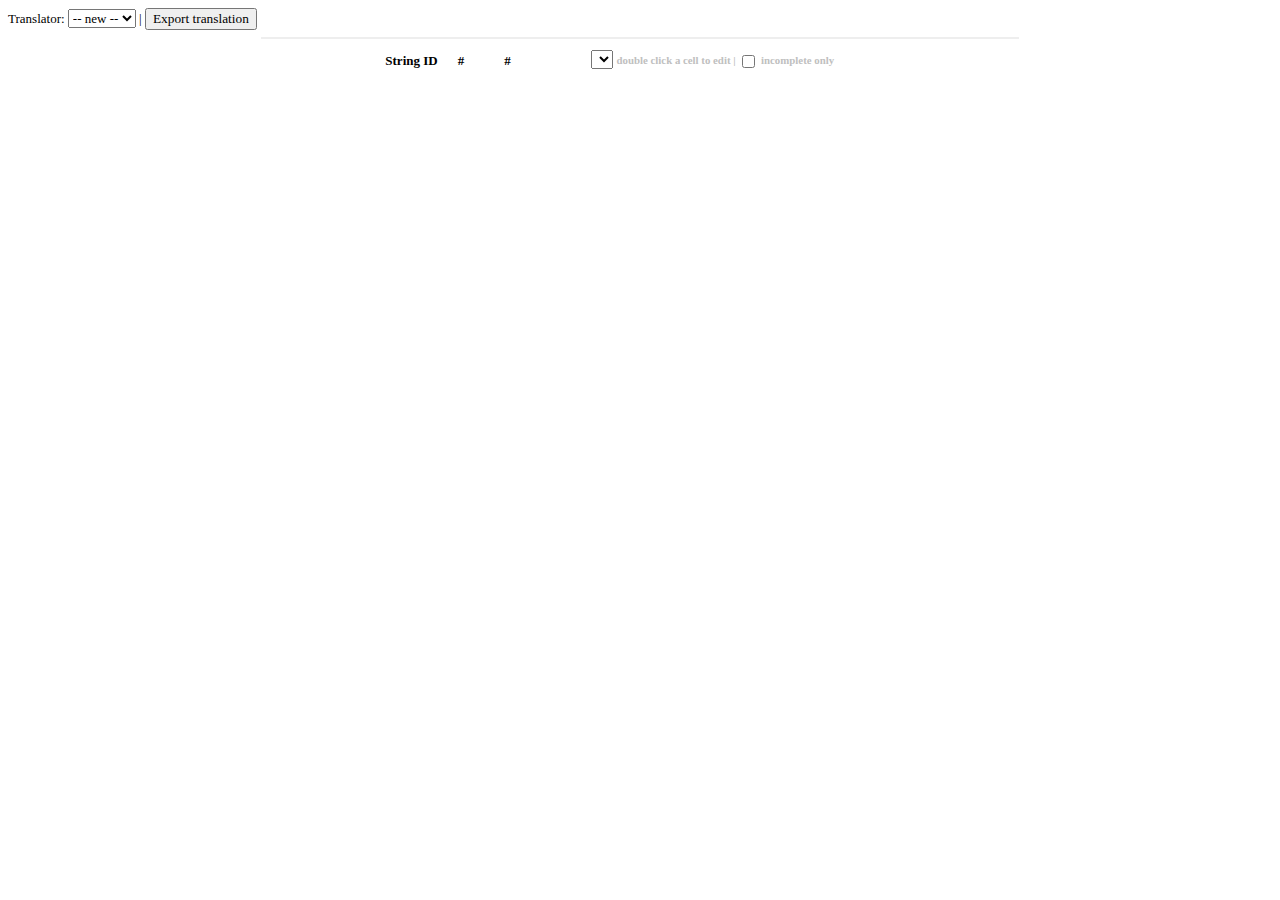
<file: l10n/localizer.html>
<!DOCTYPE html>
<html>
<head>
	<meta charset="utf-8">
	<link rel="shortcut icon" href="https://raw.githubusercontent.com/Deathamns/Viewhance/master/src/icon-18.png">
	<title>Translation :: Viewhance</title>
	<style>
		* {
			box-sizing: border-box;
			font-family: "Lucida Sans Unicode";
		}

		a {
			color: #0062ff;
			text-decoration: none;
			font-weight: 700;
		}

		a:hover {
			color: blue !important;
		}

		/*kbd::after {
			background-color: #def;
			font-size: small;
			font-weight: 700;
			color: #06f;
			content: "↵";
		}*/

		body {
			cursor: default;
			font-size: 13px;
		}

		code {
			margin: 0;
			border: 1px solid #ddd;
			padding: .2em;
			background-color: #eee;
		}

		hr {
			width: 60%;
			border: 1px solid #eee;
		}

		select {
			max-width: 180px;
			font-weight: 700;
		}

		#new-translator {
			display: none;
		}

		#exporter {
			display: none;
			position: fixed;
			left: 0;
			top: 0;
			padding: 40px;
			width: 100%;
			height: 100%;
			background: rgba(0, 0, 0, .7);
			text-align: center;
		}

		#exporter > div {
			margin: 0 auto;
			padding: 10px;
			width: 700px;
			max-width: 80%;
			background: white;
		}

		#exporter > textarea {
			max-width: 80%;
			max-height: 80%;
		}

		#locales-table {
			margin: 0 auto;
			border-collapse: collapse;
		}

		#locales-table td > div, select, textarea, input {
			font: 13px Consolas;
		}

		input[type="checkbox"] {
			vertical-align: middle;
		}

		.show-incomplete-only > tbody > .complete {
			display: none;
		}

		#target-language {
			min-width: 500px;
			min-width: 30vw;
		}

		#target-language > small {
			color: silver;
		}

		td > textarea {
			box-sizing: border-box;
			width: 100%;
		}

		tr {
			background-color: #fff;
			transition: background-color .5s;
		}

		tr:hover {
			background-color: #f8f8f8;
			transition: background-color 0s;
		}

		td > div {
			overflow: auto;
			max-height: 200px;
		}

		.group-row b {
			margin-right: 10px;
		}

		td {
			border: 1px solid #ddd;
			padding: 5px;
			vertical-align: top;
			white-space: pre-wrap;
		}

		th {
			padding: 5px 10px;
			text-align: center;
		}

		.group-row {
			background-color: #f4f4f4;
		}

		#locales-table > thead > tr:first-child {
			display: none;
		}

		#locales-table td:nth-child(even) {
			text-align: center;
			font-weight: bold;
		}

		#locales-table td[colspan] {
			text-align: left;
		}

		#locales-table td:first-child:not([colspan]) {
			font-style: italic;
		}

		#locales-table td:nth-child(2),
		#locales-table td:nth-child(4):not(:empty) {
			background-color: #dfd;
		}

		#locales-table td:nth-child(2):empty {
			background-color: transparent;
		}

		#locales-table td:nth-child(3) > div:empty {
			display: inline-block;
			background-color: #ffbdbd;
			content: "not translated";
		}

		#locales-table td:nth-child(4):empty, .warning {
			background-color: #ffeac4 !important;
		}
	</style>
</head>
<body>
<div id="exporter">
	<div>
		<small>To send your work you need a <a href="https://github.com/join">GitHub</a> account (if you don't have one already), and you must be <a href="https://github.com/login">signed in</a></small>.
	</div>
	<div id="edited-locale">
		You can edit the <code><span></span>.json</code> file on <a href="https://github.com/Deathamns/Viewhance/edit/master/l10n/locales/">this link</a>.<br>
		Copy the exported text from below, on the linked page overwrite the whole text, and at the bottom of the page you can propose your changes.
	</div>
	<div id="new-locale">
		Follow <a href="https://github.com/Deathamns/Viewhance/new/master/l10n/locales">this link</a>, name the file as <code><span></span>.json</code>, copy the exported text from below, paste it into the textarea on the linked page, and at the bottom of the page you can propose your changes.
	</div>
	<textarea rows="50" cols="120" spellcheck="false"></textarea>
</div>
Translator:
<select id="translators">
	<option>-- new --</option>
</select>
<div id="new-translator">
<input type="text" id="tr-name" placeholder="nick or online name">
<input type="text" id="tr-realname" placeholder="real name">
<input type="text" id="tr-addr" placeholder="e-mail or www">
all fields are optional
</div>
|
<button id="export-button">Export translation</button>
<hr>
<table id="locales-table">
	<thead>
		<tr>
			<td></td>
			<td></td>
			<td><div></div></td>
			<td></td>
			<td class="trg-string"><div></div></td>
		</tr>
		<tr>
			<th>String ID</th>
			<th title="Source version">#</th>
			<th id="source-language" title="Source language"></th>
			<th title="Target version">#</th>
			<th id="target-language">
				<select></select>
				<small>
					double click a cell to edit |
					<label><input type="checkbox"> incomplete only</label>
				</small>
			</th>
		</tr>
	</thead>
	<tbody id="string-container"></tbody>
</table>

<script>
/* eslint-disable no-alert, no-console */

'use strict';

var localeNames, srcLocale, trgLocale;
var defLang = 'en';
var trgLocaleExists = false;
var isLocal = !location.host || location.host === 'localhost';
var baseUrl = isLocal
	? 'http://localhost/l10n/'
	: 'https://api.github.com/repos/Deathamns/Viewhance/contents/l10n/';

var $ = function(s, n) {
	return (n || document).querySelector(s);
};

var $$ = function(s, n) {
	return (n || document).querySelectorAll(s);
};

var xhr = function(url, callback) {
	var r = new XMLHttpRequest;
	r.open('GET', url, true);
	r.onloadend = callback;
	r.send();
	return r;
};

var toLn = function(str) {
	return str.replace(/\r\n?/g, '\n');
};

var countLines = function(str) {
	if ( typeof str !== 'string' ) {
		return 1;
	}

	var i = str.length;
	var numberOfLines = 1;
	var formattedStr = toLn(str);

	while ( i-- ) {
		if ( formattedStr[i] === '\n') {
			++numberOfLines;
		}
	}

	return numberOfLines;
};

var hasTargetChanged = function() {
	var textAreas = $$('#locales-table td:last-child > textarea');
	var i = textAreas.length;

	if ( i === 0 ) {
		return false;
	}

	while ( i-- ) {
		if ( textAreas[i].value !== textAreas[i].defaultValue ) {
			return true;
		}
	}

	return false;
};

var renderTable = function() {
	var container = document.createElement('tbody');
	container.id = 'string-container';

	for ( var groupName in srcLocale ) {
		if ( groupName[0] === '_' ) {
			continue;
		}

		var trTpl = $('#locales-table > thead > tr:first-child');
		var group = srcLocale[groupName];
		var groupRow = container
			.appendChild(document.createElement('tr'))
			.appendChild(document.createElement('td'));
		groupRow.setAttribute('colspan', 5);
		groupRow.parentNode.className = 'group-row';

		for ( var string in group ) {
			if ( string === '?' ) {
				groupRow.innerHTML = '<b>' + groupName + '</b>';

				if ( group['?'] ) {
					groupRow.innerHTML += group['?'];
				}

				continue;
			}

			var stringRow = trTpl.cloneNode(true);
			var trgCol = stringRow.lastElementChild;
			var srcCol = trgCol.previousElementSibling.previousElementSibling;
			stringRow.firstElementChild.textContent = string;
			srcCol.firstElementChild.textContent = group[string]['>'];
			srcCol.previousElementSibling.textContent = group[string]['#'];

			if ( group[string]['?'] ) {
				stringRow.firstElementChild.title = group[string]['?'];
			}

			if ( trgLocale[groupName] && trgLocale[groupName][string] ) {
				var trgString = trgLocale[groupName][string];
				trgCol.firstElementChild.textContent = trgString['>'];
				trgCol.previousElementSibling.textContent = trgString['#'];

				if ( trgString['#'] < group[string]['#'] ) {
					trgCol.previousElementSibling.className = 'warning';
				} else {
					stringRow.classList.add('complete');
				}
			}

			container.appendChild(stringRow);
		}
	}

	var oldContainer = $('#' + container.id);
	oldContainer.parentNode.replaceChild(container, oldContainer);
};

var loadStrings = function(trg) {
	var src = defLang;

	if ( !localeNames[trg] ) {
		return;
	}

	trgLocale = null;

	var onStringsReady = function() {
		var locale;
		this.onloadend = null;

		try {
			if ( isLocal ) {
				locale = JSON.parse(this.responseText);
			} else {
				locale = JSON.parse(decodeURIComponent(escape(atob(
					JSON.parse(this.responseText).content.replace(/\s+/g, '')
				))));
			}
		} catch ( ex ) {
			console.error(this.responseText);
		}

		if ( this._trg ) {
			trgLocale = locale || {};
			trgLocaleExists = !!locale;

			if ( locale && src === trg ) {
				srcLocale = locale;
			}

			var translatorPicker = $('#translators');

			while ( translatorPicker.childElementCount > 1 ) {
				translatorPicker.removeChild(
					translatorPicker.lastElementChild
				);
			}

			if ( trgLocaleExists && trgLocale._translators ) {
				var storedTranslator = localStorage.getItem('translator');
				var translators = trgLocale._translators;

				for ( var i = 0; i < translators.length; ++i ) {
					var option = document.createElement('option');
					option.textContent = translators[i].name
						|| translators[i].email || translators[i].web
						|| translators[i].realname;

					translatorPicker.appendChild(option);

					if ( !storedTranslator ) {
						continue;
					}

					if ( storedTranslator === JSON.stringify(translators[i]) ) {
						option.selected = true;
					}
				}
			}

			translatorPicker.onchange();
		} else {
			srcLocale = locale;
		}

		if ( srcLocale && trgLocale ) {
			renderTable();
			localStorage.setItem('lastTargetLocale', trg);
		}
	};

	if ( !srcLocale && src !== trg ) {
		xhr(baseUrl + 'locales/' + src + '.json', onStringsReady);
	}

	xhr(baseUrl + 'locales/' + trg + '.json', onStringsReady)._trg = true;
};

var initLocales = function() {
	if ( this && this.onloadend ) {
		this.onloadend = null;
	}

	var lngSelector = $('#target-language > select');
	var optTmpl = document.createElement('option');

	if ( this instanceof XMLHttpRequest ) {
		try {
			if ( isLocal ) {
				localeNames = this.responseText;
			} else {
				localeNames = decodeURIComponent(escape(atob(
					JSON.parse(this.responseText).content.replace(/\s+/g, '')
				)));
			}
		} catch ( ex ) {
			console.error(this.responseText);
			return;
		}

		localStorage.setItem('localeNames', localeNames);
	}

	localeNames = JSON.parse(localeNames);

	for ( var alpha2 in localeNames ) {
		var option = optTmpl.cloneNode(false);
		var nativeName = localeNames[alpha2].native;
		option.value = alpha2;
		option.textContent = alpha2 + ', ' + localeNames[alpha2].english
			+ (nativeName ? ' [' + nativeName + ']' : '');
		lngSelector.appendChild(option);

		if ( alpha2 === defLang ) {
			$('#source-language').textContent = option.textContent;
		}
	}

	var detectedLanguage = localStorage.getItem('lastTargetLocale');

	if ( !detectedLanguage ) {
		detectedLanguage = navigator.language.split('-');
		detectedLanguage = localeNames[detectedLanguage[0]]
			? detectedLanguage[0]
			: navigator.language;
	}

	lngSelector.value = detectedLanguage;

	if ( lngSelector.value === '' ) {
		lngSelector.value = lngSelector.value.indexOf('-') === -1
			? lngSelector.value.split('-')[0]
			: defLang;
	}

	var onChangeTimer;
	var changeTargetLanguage = function() {
		this.defaultValue = this.value;
		loadStrings(this.value);
	}.bind(lngSelector);

	lngSelector.defaultValue = lngSelector.value;

	lngSelector.onchange = function() {
		if ( this.value === this.defaultValue ) {
			return;
		}

		clearTimeout(onChangeTimer);

		if ( hasTargetChanged() ) {
			var message = [
				'You made some changes for this language!',
				'Your work will be lost if you choose to continue.',
				'Continue?'
			].join('\n');

			if ( !confirm(message) ) {
				this.value = this.defaultValue;
				return;
			}
		}

		onChangeTimer = setTimeout(changeTargetLanguage, 300);
	};

	loadStrings(lngSelector.value);

	var incompleteCheckbox = $('#target-language input[type="checkbox"]');

	incompleteCheckbox.onchange = function() {
		if ( this.checked ) {
			$('#locales-table').classList.add('show-incomplete-only');
			localStorage.setItem('showIncompleteOnly', '1');
		} else {
			$('#locales-table').classList.remove('show-incomplete-only');
			localStorage.removeItem('showIncompleteOnly');
		}
	};

	incompleteCheckbox.checked = !!localStorage.getItem('showIncompleteOnly');
	incompleteCheckbox.onchange();
};

$('#locales-table').ondblclick = function(e) {
	var target = e.target;

	if ( !target.classList.contains('trg-string') ) {
		target = target.parentNode;

		if ( !target || !target.classList.contains('trg-string') ) {
			return;
		}
	}

	if ( target.firstElementChild ) {
		target = target.firstElementChild;
	}

	if ( target.localName === 'textarea' ) {
		return;
	}

	var ta = document.createElement('textarea');
	ta.value = ta.defaultValue = target.textContent;
	var guessedLines = countLines(
		ta.value || $(
			'td:nth-child(3)',
			target.parentNode.parentNode
		).textContent
	);
	ta.rows = Math.min(13, guessedLines + 1);
	target.parentNode.replaceChild(ta, target);
	ta.focus();
};

$('#locales-table').onkeydown = function(e) {
	if ( e.keyCode !== 27 ) {
		return;
	}

	if ( e.target.localName !== 'textarea' ) {
		return;
	}

	if ( !e.target.parentNode.classList.contains('trg-string') ) {
		return;
	}

	var t = document.createElement('div');
	t.textContent = e.target.defaultValue;
	e.target.parentNode.replaceChild(t, e.target);
};

$('#translators').onchange = function() {
	$('#new-translator').style.display = this.selectedIndex
		? 'none'
		: 'inline-block';

	if ( this.selectedIndex ) {
		return;
	}

	var storedTranslator = localStorage.getItem('translator');

	if ( !storedTranslator ) {
		return;
	}

	storedTranslator = JSON.parse(storedTranslator);

	if ( storedTranslator.name ) {
		$('#tr-name').value = storedTranslator.name;
	}

	if ( storedTranslator.realname ) {
		$('#tr-realname').value = storedTranslator.realname;
	}

	if ( storedTranslator.email ) {
		$('#tr-addr').value = storedTranslator.email
			.replace('(at)', '@')
			.replace(/\(dot\)/g, '.');
	} else if ( storedTranslator.web ) {
		$('#tr-addr').value = storedTranslator.web;
	}
};

$('#export-button').onclick = function(e) {
	if ( !e.ctrlKey && !hasTargetChanged() ) {
		alert([
			'No changes were made...',
			'',
			'Ctrl + click to force export.'
		].join('\n'));
		return;
	}

	var rows = $$('#string-container > tr');
	var targetAlpha2 = $('#target-language > select').value;
	var defLangSelected = targetAlpha2 === defLang;
	var data = {_translators: (trgLocale._translators || []).slice()};
	var group, emptyGroup;

	for ( var i = 0; i < rows.length; ++i ) {
		var row = rows[i];

		if ( row.classList.contains('group-row') ) {
			if ( group && emptyGroup ) {
				delete data[group.name];
			}

			emptyGroup = true;
			group = {
				name: row.firstElementChild.firstElementChild.textContent,
				description: row.firstElementChild.lastChild.textContent
			};
			data[group.name] = {};

			if ( defLangSelected && srcLocale[group.name]['?'] ) {
				data[group.name]['?'] = srcLocale[group.name]['?'];
			}

			continue;
		}

		var trgStringContainer = row.lastElementChild.firstElementChild;
		var trgString = trgStringContainer.localName === 'textarea'
			? toLn(trgStringContainer.value.trim())
			: trgStringContainer.textContent;
		var srcStringVer = $('td:nth-child(2)', row).textContent * 1;
		var trgStringVer = $('td:nth-child(4)', row).textContent * 1;

		if ( !defLangSelected && !trgString ) {
			continue;
		}

		if ( trgStringContainer.localName === 'textarea' ) {
			trgStringVer = srcStringVer;
		}

		var stringName = row.firstElementChild.textContent;
		var stringData = {
			'#': trgStringVer,
			'>': trgString.replace(/[\t ]+\n/g, '\n')
		};

		if ( defLangSelected && srcLocale[group.name][stringName]['?'] ) {
			stringData['?'] = srcLocale[group.name][stringName]['?'];
		}

		data[group.name][stringName] = stringData;

		if ( emptyGroup ) {
			emptyGroup = false;
		}
	}

	if ( group && emptyGroup ) {
		delete data[group.name];
	}

	emptyGroup = true;

	for ( var group in data ) {
		if ( group[0] === '_' ) {
			continue;
		}

		if ( Object.keys(data[group]).length ) {
			emptyGroup = false;
			break;
		}
	}

	if ( emptyGroup ) {
		alert('There are no translations to export...');
		return;
	}

	var translatorIndex = $('#translators').selectedIndex;
	var translator;

	if ( translatorIndex ) {
		translator = data._translators[translatorIndex - 1];
	} else {
		var val = $('#tr-name').value.trim();
		var anonymous = true;
		translator = {};

		if ( val ) {
			anonymous = false;
			translator.name = val;
		}

		val = $('#tr-realname').value.trim();

		if ( val ) {
			anonymous = false;
			translator.realname = val;
		}

		val = $('#tr-addr').value.trim();

		if ( val ) {
			anonymous = false;
			translator[val.indexOf('@') === -1 ? 'web' : 'email'] = val;

			if ( translator.email ) {
				translator.email = translator.email
					.replace('@', '(at)')
					.replace('.', '(dot)');
			}
		}

		if ( anonymous ) {
			translator.name = 'anonymous';
		} else {
			var sortedTranslator = {};
			Object.keys(translator).sort().forEach(function(key) {
				sortedTranslator[key] = translator[key];
			});
			translator = sortedTranslator;
		}

		data._translators.push(translator);
	}

	localStorage.setItem('translator', JSON.stringify(translator));

	var exporter = $('#exporter');
	$('#edited-locale').style.display = trgLocaleExists ? 'block' : 'none';
	$('#new-locale').style.display = trgLocaleExists ? 'none' : 'block';

	if ( trgLocaleExists ) {
		var editA = $('#edited-locale a');
		editA.href = editA.href.slice(0, editA.href.lastIndexOf('/') + 1)
			+ targetAlpha2 + '.json';
		$('#edited-locale span').textContent = targetAlpha2;
	} else {
		$('#new-locale span').textContent = targetAlpha2;
	}

	exporter.lastElementChild.value = toLn(
		JSON.stringify(data, null, '\t')
	) + '\n';
	exporter.style.display = 'block';
	exporter.lastElementChild.select();

	if ( !exporter.onclick ) {
		exporter.onclick = function(ev) {
			if ( ev.target === this ) {
				exporter.style.display = 'none';
				exporter.lastElementChild.value = '';
			}
		};
	}
};

localeNames = localStorage.getItem('localeNames');

if ( localeNames ) {
	initLocales();
} else {
	xhr(baseUrl + 'locale_names.json', initLocales);
}

</script>
</body>
</html>
</file>
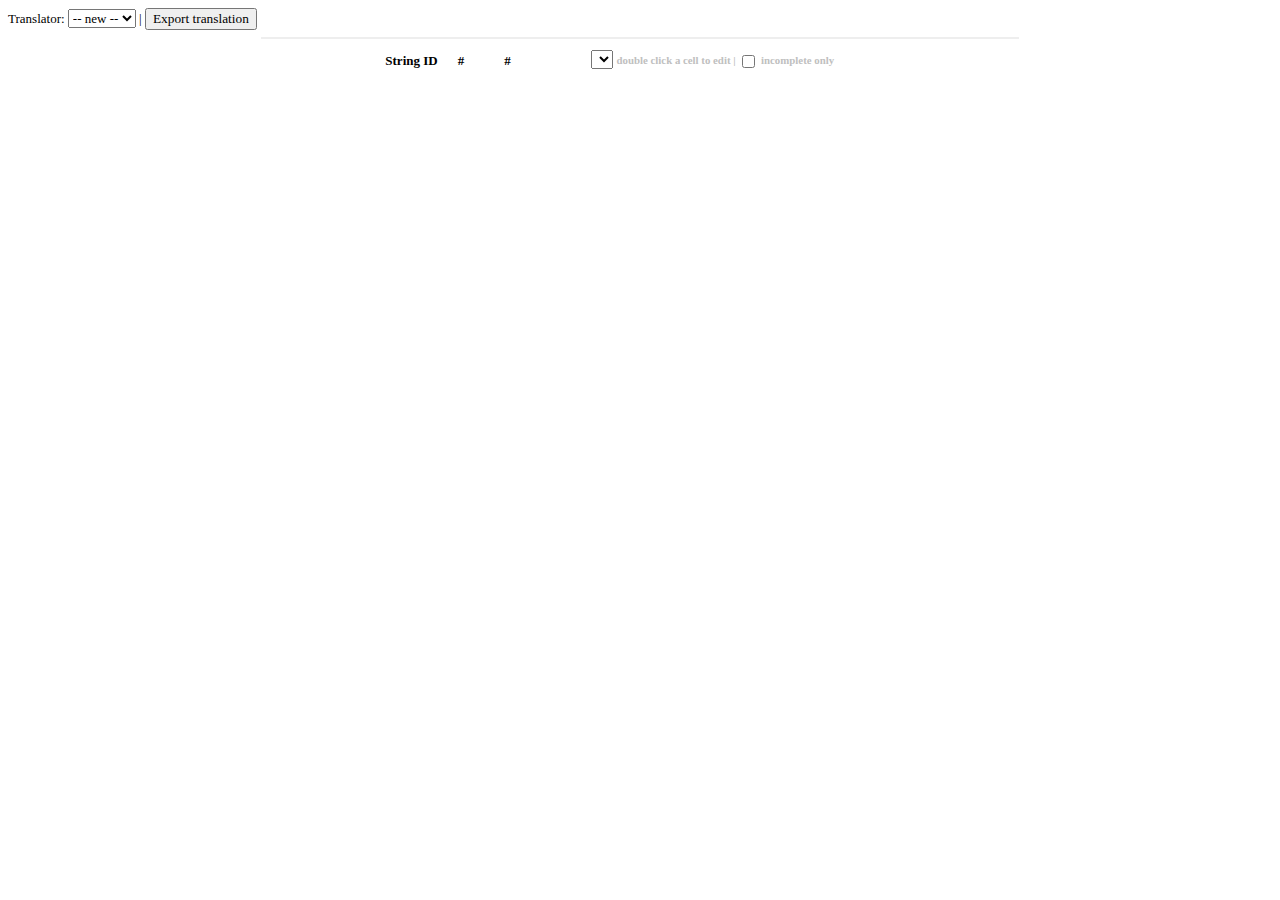
<file: tools/localizer.html>
<!DOCTYPE html>
<html>
<head>
	<meta charset="utf-8">
	<title>Translation</title>
	<style>
		* {
			box-sizing: border-box;
			font-family: "Lucida Sans Unicode";
		}

		a {
			color: #0062ff;
			text-decoration: none;
			font-weight: 700;
		}

		a:hover {
			color: blue !important;
		}

		/*kbd::after {
			background-color: #def;
			font-size: small;
			font-weight: 700;
			color: #06f;
			content: "↵";
		}*/

		body {
			cursor: default;
			font-size: 13px;
		}

		code {
			background-color: #eee;
			margin: 0px;
			padding: 0.2em;
			border: 1px solid #ddd;
		}

		hr {
			width: 60%;
			border: 1px solid #eee;
		}

		select {
			max-width: 180px;
			font-weight: 700;
		}

		#new-translator {
			display: none;
		}

		#exporter {
			display: none;
			position: fixed;
			left: 0;
			top: 0;
			width: 100%;
			height: 100%;
			padding: 40px;
			background: rgba(0, 0, 0, 0.7);
			text-align: center;
		}

		#exporter > div {
			margin: 0 auto;
			width: 700px;
			max-width: 80%;
			background: white;
			padding: 10px;
		}

		#exporter > textarea {
			max-width: 80%;
			max-height: 80%;
		}

		#locales-table {
			margin: 0 auto;
			border-collapse: collapse;
			clear: both;
		}

		#locales-table td > div, select, textarea, input {
			font: 13px Consolas;
		}

		input[type="checkbox"] {
			vertical-align: middle;
		}

		.show-incomplete-only > tbody > tr.complete {
			display: none;
		}

		#target-language {
			min-width: 500px;
			min-width: 30vw;
		}

		#target-language > small {
			color: silver;
		}

		td > textarea {
			box-sizing: border-box;
			width: 100%;
		}

		tr {
			background-color: #fff;
			transition: background-color .5s;
		}

		tr:hover {
			background-color: #f8f8f8;
			transition: background-color 0s;
		}

		td > div {
			max-height: 200px;
			overflow: auto;
		}

		.group-row b {
			margin-right: 10px;
		}

		td {
			border: 1px solid #ddd;
			padding: 5px;
			vertical-align: top;
			white-space: pre-wrap;
		}

		th {
			padding: 5px 10px;
			text-align: center;
		}

		.group-row {
			background-color: #f4f4f4;
		}

		#locales-table > thead > tr:first-child {
			display: none;
		}

		#locales-table td:nth-child(even) {
			text-align: center;
			font-weight: bold;
		}

		#locales-table td[colspan] {
			text-align: left;
		}

		#locales-table td:first-child:not([colspan]) {
			font-style: italic;
		}

		#locales-table td:nth-child(2):not(.out_of_date),
		#locales-table td:nth-child(4):not(:empty):not(.not_ready) {
			background-color: #ddffdd;
		}

		#locales-table td:nth-child(2):empty {
			background-color: transparent;
		}

		#locales-table td:nth-child(3) > div:empty {
			display: inline-block;
			background-color: #ffbdbd;
			content: "not translated";
		}

		.warning,
		#locales-table td:nth-child(5):empty,
		#locales-table td:nth-child(4):empty {
			background-color: #ffeac4 !important;
		}
	</style>
</head>
<body>
<div id="exporter">
	<div>
		<small>To send your work you need a <a href="https://github.com/join">GitHub</a> account (if you don't have one already), and you must be <a href="https://github.com/login">signed in</a></small>.
	</div>
	<div id="edited-locale">
		You can edit the <code><span></span>.json</code> file on <a href="https://github.com/Deathamns/Viewhance/edit/master/meta/_locales/">this link</a>.<br>
		Copy the exported text from below, on the linked page overwrite the whole text, and at the bottom of the page you can propose your changes.
	</div>
	<div id="new-locale">
		Follow <a href="https://github.com/Deathamns/Viewhance/new/master/meta/_locales">this link</a>, name the file as <code><span></span>.json</code>, copy the exported text from below, paste it into the textarea on the linked page, and at the bottom of the page you can propose your changes.
	</div>
	<textarea rows="50" cols="120" spellcheck="false"></textarea>
</div>
Translator:
<select id="translators">
	<option>-- new --</option>
</select>
<div id="new-translator">
<input type="text" id="tr-name" placeholder="nick or online name">
<input type="text" id="tr-realname" placeholder="real name">
<input type="text" id="tr-addr" placeholder="e-mail or www">
all fields are optional
</div>
|
<button id="export-button">Export translation</button>
<hr>
<table id="locales-table">
	<thead>
		<tr>
			<td></td>
			<td></td>
			<td><div></div></td>
			<td></td>
			<td class="trg-string"><div></div></td>
		</tr>
		<tr>
			<th>String ID</th>
			<th title="Source version">#</th>
			<th id="source-language" title="Source language"></th>
			<th title="Target version">#</th>
			<th id="target-language">
				<select></select>
				<small>
					double click a cell to edit |
					<label><input type="checkbox"> incomplete only</label>
				</small>
			</th>
		</tr>
	</thead>
	<tbody id="string-container"></tbody>
</table>

<script>
'use strict';

var localeNames, srcLocale, trgLocale;
var defLang = 'en';
var trgLocaleExists = false;
var isLocal = !location.host || location.host === 'localhost';
var baseUrl = isLocal
	? 'http://localhost/meta/'
	: 'https://api.github.com/repos/Deathamns/Viewhance/contents/meta/';

var $ = function(s, n) {
	return (n || document).querySelector(s);
};

var $$ = function(s, n) {
	return (n || document).querySelectorAll(s);
};

var xhr = function(url, callback) {
	var r = new XMLHttpRequest;
	r.open('GET', url, true);
	r.onloadend = callback;
	r.send();
	return r;
};

var renderTable = function() {
	var container = document.createElement('tbody');
	container.id = 'string-container';

	for ( var groupName in srcLocale ) {
		if ( groupName[0] === '_' ) {
			continue;
		}

		var trTpl = $('#locales-table > thead > tr:first-child');
		var group = srcLocale[groupName];
		var groupRow = container
			.appendChild(document.createElement('tr'))
			.appendChild(document.createElement('td'));
		groupRow.setAttribute('colspan', 5);
		groupRow.parentNode.className = 'group-row';

		for ( var string in group ) {
			if ( string === '?' ) {
				groupRow.innerHTML = '<b>' + groupName + '</b>';

				if ( group['?'] ) {
					groupRow.innerHTML += group['?'];
				}

				continue;
			}

			var stringRow = trTpl.cloneNode(true);
			var trgCol = stringRow.lastElementChild;
			var srcCol = trgCol.previousElementSibling.previousElementSibling;
			stringRow.firstElementChild.textContent = string;
			srcCol.firstElementChild.textContent = group[string]['>'];
			srcCol.previousElementSibling.textContent = group[string]['#'];

			if ( group[string]['?'] ) {
				stringRow.firstElementChild.title = group[string]['?'];
			}

			if ( trgLocale[groupName] && trgLocale[groupName][string] ) {
				var trgString = trgLocale[groupName][string];
				trgCol.firstElementChild.textContent = trgString['>'];
				trgCol.previousElementSibling.textContent = trgString['#'];

				if ( trgString['#'] < group[string]['#'] ) {
					trgCol.previousElementSibling.className = 'warning';
				} else {
					stringRow.classList.add('complete');
				}
			}

			container.appendChild(stringRow);
		}
	}

	var oldContainer = $('#' + container.id);
	oldContainer.parentNode.replaceChild(container, oldContainer);
};

var loadStrings = function(trg) {
	var src = defLang;

	if ( !localeNames[trg] ) {
		return;
	}

	trgLocale = null;

	var onStringsReady = function() {
		var locale;
		this.onloadend = null;

		try {
			if ( isLocal ) {
				locale = JSON.parse(this.responseText);
			} else {
				locale = JSON.parse(decodeURIComponent(escape(atob(
					JSON.parse(this.responseText).content
				))));
			}
		} catch ( ex ) {
			console.error(this.responseText);
		}

		if ( this._trg ) {
			trgLocale = locale || {};
			trgLocaleExists = !!locale;

			if ( locale && src === trg ) {
				srcLocale = locale;
			}

			var translatorPicker = $('#translators');

			while ( translatorPicker.childElementCount > 1 ) {
				translatorPicker.removeChild(
					translatorPicker.lastElementChild
				);
			}

			if ( trgLocaleExists && trgLocale._translators ) {
				var storedTranslator = localStorage.getItem('translator');
				var translators = trgLocale._translators;

				for ( var i = 0; i < translators.length; ++i ) {
					var option = document.createElement('option');
					option.textContent = translators[i].name
						|| translators[i].email || translators[i].web
						|| translators[i].realname;

					translatorPicker.appendChild(option);

					if ( !storedTranslator ) {
						continue;
					}

					if ( storedTranslator === JSON.stringify(translators[i]) ) {
						option.selected = true;
					}
				}
			}

			translatorPicker.onchange();
		} else {
			srcLocale = locale;
		}

		if ( srcLocale && trgLocale ) {
			renderTable();
			localStorage.setItem('lastTargetLocale', trg);
		}
	};

	if ( !srcLocale && src !== trg ) {
		xhr(baseUrl + '_locales/' + src + '.json', onStringsReady);
	}

	xhr(baseUrl + '_locales/' + trg + '.json', onStringsReady)._trg = true;
};

var initLocales = function() {
	if ( this && this.onloadend ) {
		this.onloadend = null;
	}

	var lngSelector = $('#target-language > select');
	var optTmpl = document.createElement('option');

	if ( this instanceof XMLHttpRequest ) {
		try {
			if ( isLocal ) {
				localeNames = this.responseText;
			} else {
				localeNames = decodeURIComponent(escape(atob(
					JSON.parse(this.responseText).content
				)));
			}
		} catch ( ex ) {
			console.error(this.responseText);
			return;
		}

		localStorage.setItem('localeNames', localeNames);
	}

	localeNames = JSON.parse(localeNames);

	for ( var alpha2 in localeNames ) {
		var option = optTmpl.cloneNode(false);
		var nativeName = localeNames[alpha2].native;
		option.value = alpha2;
		option.textContent = alpha2 + ', ' + localeNames[alpha2].english
			+ (nativeName ? ' [' + nativeName + ']' : '');
		lngSelector.appendChild(option);

		if ( alpha2 === defLang ) {
			$('#source-language').textContent = option.textContent;
		}
	}

	var detectedLanguage = localStorage.getItem('lastTargetLocale');

	if ( !detectedLanguage ) {
		detectedLanguage = navigator.language.split('-');
		detectedLanguage = localeNames[detectedLanguage[0]]
			? detectedLanguage[0]
			: navigator.language;
	}

	lngSelector.value = detectedLanguage;

	if ( lngSelector.value === '' ) {
		lngSelector.value = lngSelector.value.indexOf('-') === -1
			? lngSelector.value.split('-')[0]
			: defLang;
	}

	var onChangeTimer;
	var changeTargetLanguage = function() {
		this.defaultValue = this.value;
		loadStrings(this.value);
	}.bind(lngSelector);

	lngSelector.defaultValue = lngSelector.value;

	lngSelector.onchange = function() {
		if ( this.value === this.defaultValue ) {
			return;
		}

		clearTimeout(onChangeTimer);
		onChangeTimer = setTimeout(changeTargetLanguage, 300);
	};

	loadStrings(lngSelector.value);

	var incompleteCheckbox = $('#target-language input[type="checkbox"]');

	incompleteCheckbox.onchange = function() {
		if ( this.checked ) {
			$('#locales-table').classList.add('show-incomplete-only');
			localStorage.setItem('showIncompleteOnly', '1');
		} else {
			$('#locales-table').classList.remove('show-incomplete-only');
			localStorage.removeItem('showIncompleteOnly');
		}
	};

	incompleteCheckbox.checked = !!localStorage.getItem('showIncompleteOnly');
	incompleteCheckbox.onchange();
};

var hasTargetChanged = function() {
	var textAreas = $$('#locales-table td:last-child > textarea');
	var i = textAreas.length;

	if ( i === 0 ) {
		return false;
	}

	while ( i-- ) {
		if ( textAreas[i].value !== textAreas[i].defaultValue ) {
			return true
		}
	}

	return false;
};

var toLn = function(str) {
	return str.replace(/\r\n?/g, '\n');
};

var countLines = function(str) {
	if ( typeof str !== 'string' ) {
		return 1;
	}

	var i = str.length;
	var numberOfLines = 1;
	var formattedStr = toLn(str);

	while ( i-- ) {
		if ( formattedStr[i] === '\n') {
			++numberOfLines;
		}
	}

	return numberOfLines;
};

$('#locales-table').ondblclick = function(e) {
	var target = e.target;

	if ( !target.classList.contains('trg-string') ) {
		target = target.parentNode;

		if ( !target || !target.classList.contains('trg-string') ) {
			return;
		}
	}

	if ( target.firstElementChild ) {
		target = target.firstElementChild;
	}

	if ( target.localName === 'textarea' ) {
		return;
	}

	var ta = document.createElement('textarea');
	ta.value = ta.defaultValue = target.textContent;
	ta.rows = Math.min(13, countLines(ta.value) + 1);
	target.parentNode.replaceChild(ta, target);
	ta.focus();
};

$('#locales-table').onkeydown = function(e) {
	if ( e.keyCode !== 27 ) {
		return;
	}

	if ( e.target.localName !== 'textarea' ) {
		return;
	}

	if ( !e.target.parentNode.classList.contains('trg-string') ) {
		return;
	}

	var t = document.createElement('div');
	t.textContent = e.target.defaultValue;
	e.target.parentNode.replaceChild(t, e.target);
};

$('#translators').onchange = function() {
	$('#new-translator').style.display = this.selectedIndex
		? 'none'
		: 'inline-block';

	if ( this.selectedIndex ) {
		return;
	}

	var storedTranslator = localStorage.getItem('translator');

	if ( !storedTranslator ) {
		return;
	}

	storedTranslator = JSON.parse(storedTranslator);

	if ( storedTranslator.name ) {
		$('#tr-name').value = storedTranslator.name;
	}

	if ( storedTranslator.realname ) {
		$('#tr-realname').value = storedTranslator.realname;
	}

	if ( storedTranslator.email ) {
		$('#tr-addr').value = storedTranslator.email
			.replace('(at)', '@')
			.replace(/\(dot\)/g, '.');
	} else if ( storedTranslator.web ) {
		$('#tr-addr').value = storedTranslator.web;
	}
};

$('#export-button').onclick = function(e) {
	if ( !e.ctrlKey && !hasTargetChanged() ) {
		return;
	}

	var rows = $$('#string-container > tr');
	var targetAlpha2 = $('#target-language > select').value;
	var defLangSelected = targetAlpha2 === defLang;
	var data = {_translators: (trgLocale._translators || []).slice()};
	var group, emptyGroup;

	for ( var i = 0; i < rows.length; ++i ) {
		var row = rows[i];

		if ( row.classList.contains('group-row') ) {
			if ( group && emptyGroup ) {
				delete data[group.name];
			}

			emptyGroup = true;
			group = {
				name: row.firstElementChild.firstElementChild.textContent,
				description: row.firstElementChild.lastChild.textContent
			};
			data[group.name] = {};

			if ( defLangSelected && srcLocale[group.name]['?'] ) {
				data[group.name]['?'] = srcLocale[group.name]['?'];
			}

			continue;
		}

		var srcString = $('td:nth-child(3)', row).textContent;
		var trgStringContainer = row.lastElementChild.firstElementChild;
		var trgString = trgStringContainer.localName === 'textarea'
			? toLn(trgStringContainer.value.trim())
			: trgStringContainer.textContent;
		var srcStringVer = $('td:nth-child(2)', row).textContent * 1;
		var trgStringVer = $('td:nth-child(4)', row).textContent * 1;

		if ( !defLangSelected && (!trgString || srcString === trgString) ) {
			continue;
		}

		if ( trgStringContainer.localName === 'textarea' ) {
			trgStringVer = srcStringVer;
		}

		var stringName = row.firstElementChild.textContent;
		var stringData = {
			'#': trgStringVer,
			'>': trgString
		};

		if ( defLangSelected && srcLocale[group.name][stringName]['?'] ) {
			stringData['?'] = srcLocale[group.name][stringName]['?'];
		}

		data[group.name][stringName] = stringData;

		if ( emptyGroup ) {
			emptyGroup = false;
		}
	}

	if ( group && emptyGroup ) {
		delete data[group.name];
	}

	var transltorIndex = $('#translators').selectedIndex;
	var translator;

	if ( transltorIndex ) {
		translator = data._translators[transltorIndex - 1];
	} else {
		var val = $('#tr-name').value.trim();
		var anonymous = true;
		translator = {};

		if ( val ) {
			anonymous = false;
			translator.name = val;
		}

		val = $('#tr-realname').value.trim();

		if ( val ) {
			anonymous = false;
			translator.realname = val;
		}

		val = $('#tr-addr').value.trim();

		if ( val ) {
			anonymous = false;
			translator[val.indexOf('@') === -1 ? 'web' : 'email'] = val;

			if ( translator.email ) {
				translator.email = translator.email
					.replace('@', '(at)')
					.replace('.', '(dot)');
			}
		}

		if ( anonymous ) {
			translator.name = 'anonymous';
		} else {
			var sortedTranslator = {};
			Object.keys(translator).sort().forEach(function(key) {
				sortedTranslator[key] = translator[key];
			});
			translator = sortedTranslator;
		}

		data._translators.push(translator);
	}

	localStorage.setItem('translator', JSON.stringify(translator));

	var exporter = $('#exporter');
	$('#edited-locale').style.display = trgLocaleExists ? 'block' : 'none';
	$('#new-locale').style.display = trgLocaleExists ? 'none' : 'block';

	if ( trgLocaleExists ) {
		var editA = $('#edited-locale a');
		editA.href = editA.href.slice(0, editA.href.lastIndexOf('/') + 1)
			+ targetAlpha2 + '.json';
		$('#edited-locale span').textContent = targetAlpha2;
	} else {
		$('#new-locale span').textContent = targetAlpha2;
	}

	exporter.lastElementChild.value = toLn(
		JSON.stringify(data, null, '\t')
	);
	exporter.style.display = 'block';
	exporter.lastElementChild.select();

	if ( exporter.onclick ) {
		return;
	}

	exporter.onclick = function(e) {
		if ( e.target === this ) {
			exporter.style.display = 'none';
			exporter.lastElementChild.value = '';
		}
	};
};

localeNames = localStorage.getItem('localeNames');

if ( localeNames ) {
	initLocales();
} else {
	xhr(baseUrl + 'locale_names.json', initLocales);
}

</script>
</body>
</html>
</file>
